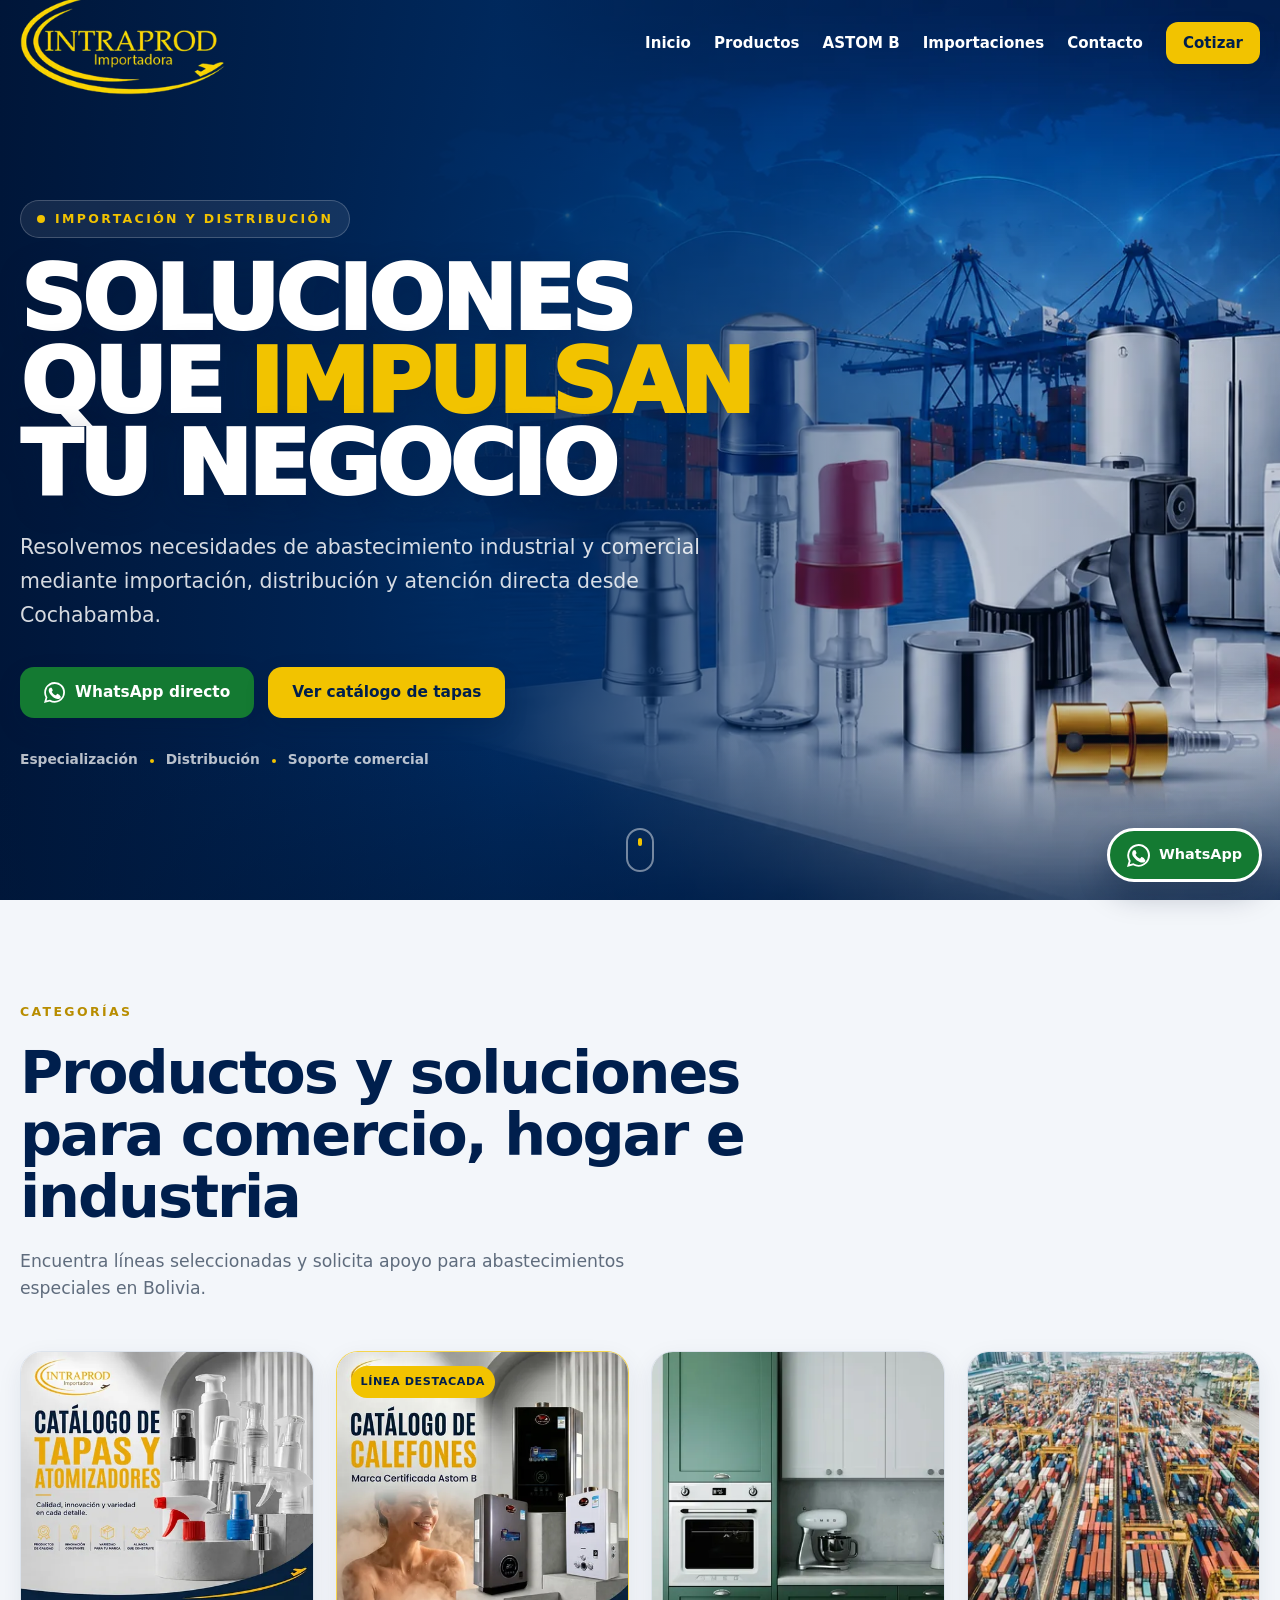
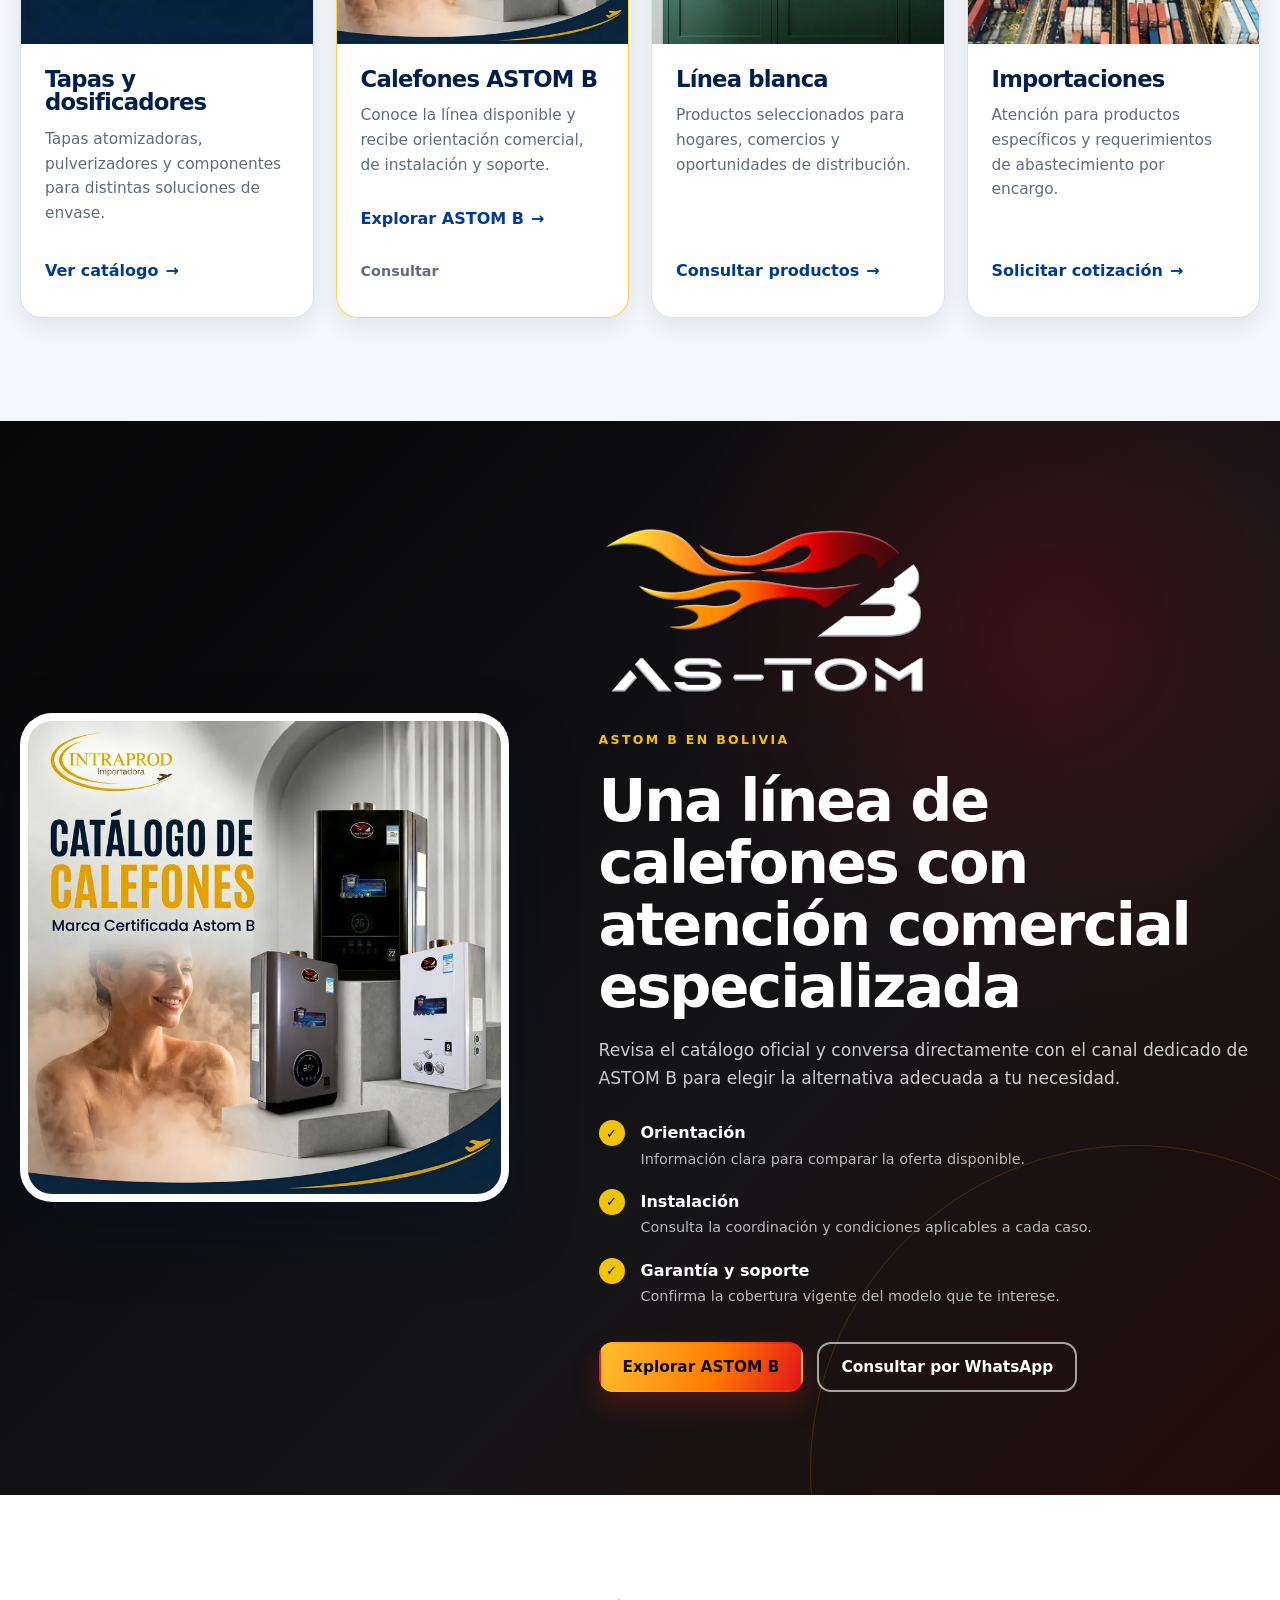
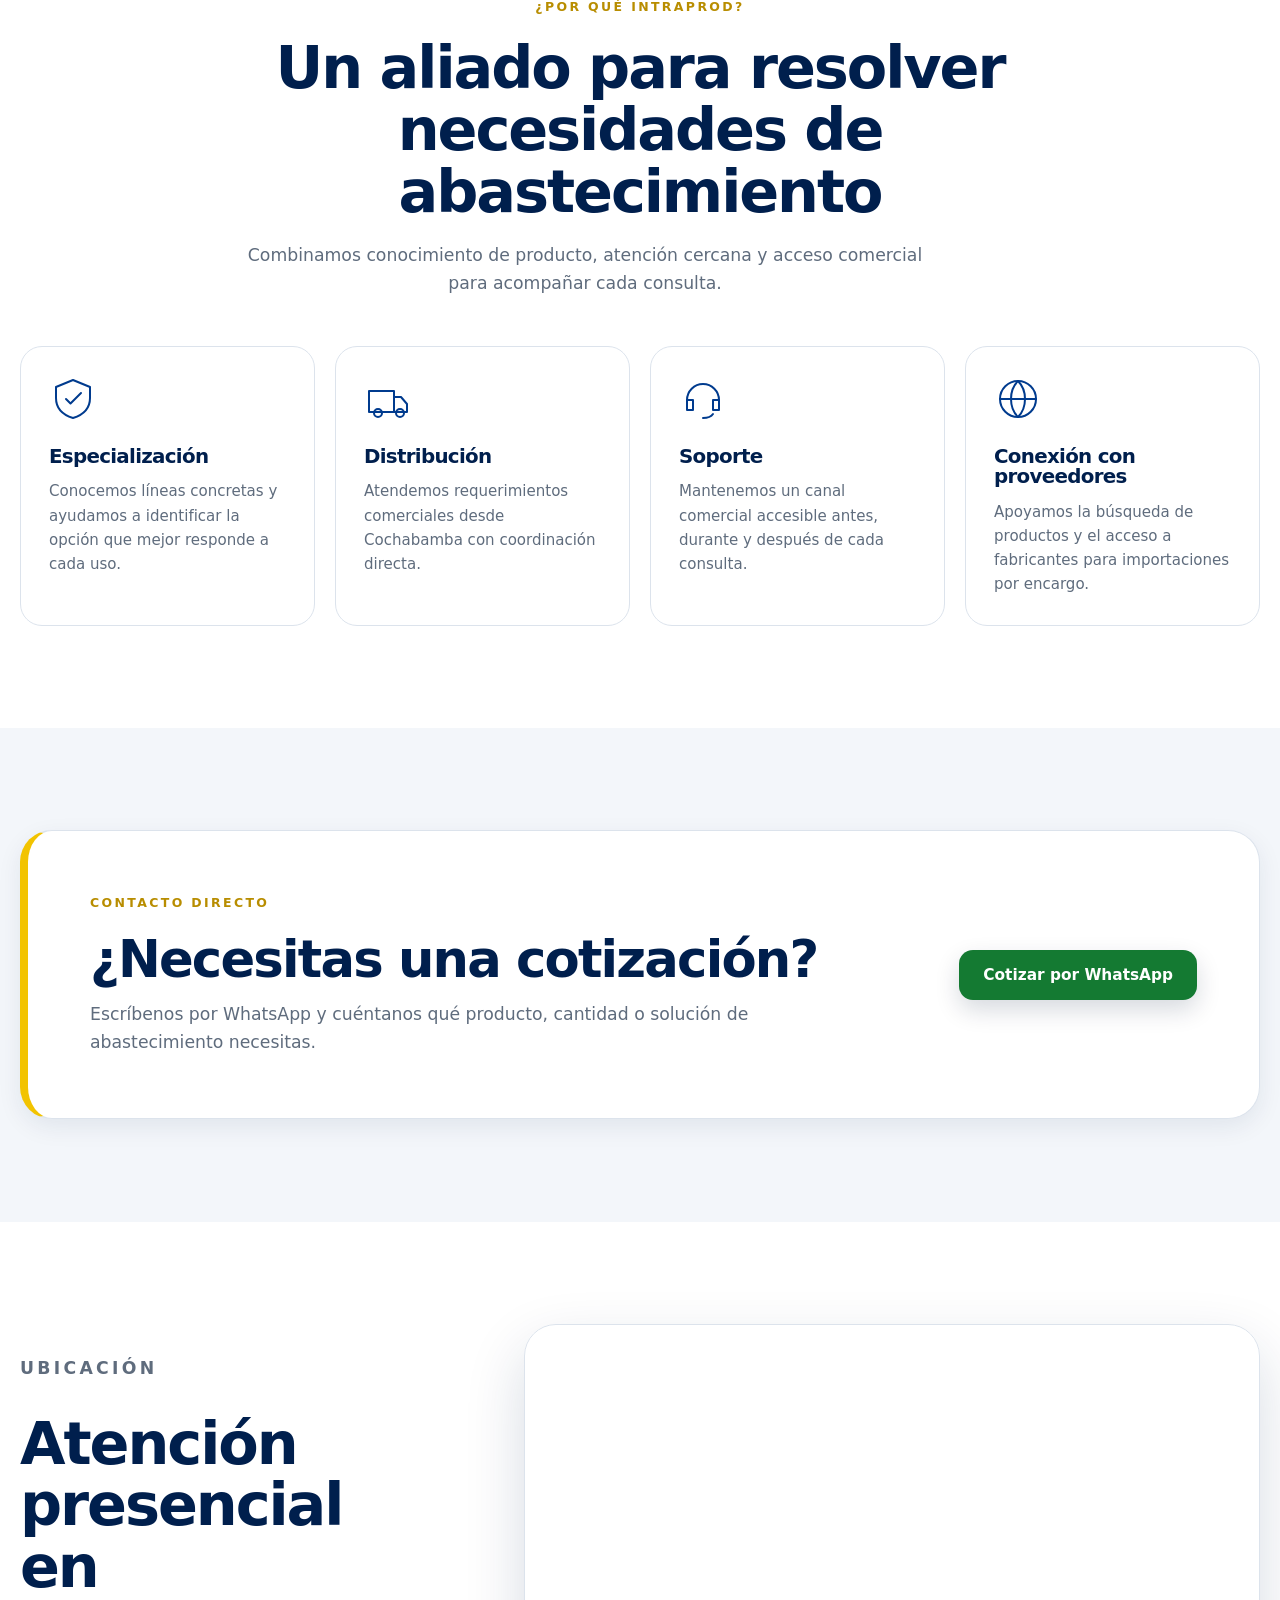
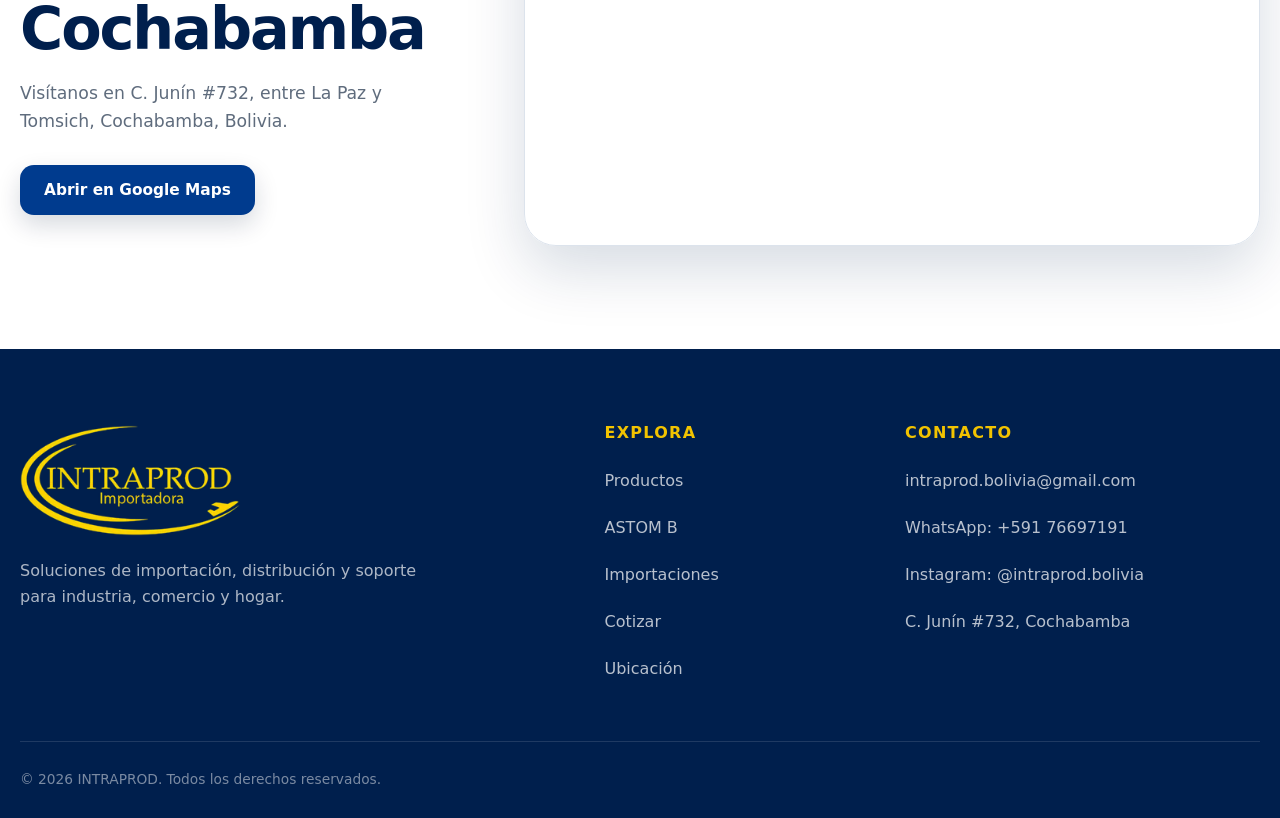
<file: index.html>
<!doctype html>
<html lang="es">
<head>
  <meta charset="utf-8">
  <meta name="viewport" content="width=device-width, initial-scale=1">
  <meta name="theme-color" content="#003B8E">
  <meta name="robots" content="index, follow">
  <meta name="google-site-verification" content="Fbp8xe-QQuKyJ2CZmU2OQvtZWNA1x57rKoMaBIcB5yQ">
  <title>INTRAPROD | Importación y distribución en Cochabamba, Bolivia</title>
  <meta name="description" content="INTRAPROD ofrece importación, distribución y soporte comercial en Cochabamba: tapas, dosificadores, pulverizadores, calefones ASTOM B y línea blanca.">
  <link rel="canonical" href="https://intraprod-web.vercel.app/">

  <meta property="og:locale" content="es_BO">
  <meta property="og:type" content="website">
  <meta property="og:site_name" content="INTRAPROD">
  <meta property="og:title" content="INTRAPROD | Soluciones de abastecimiento en Bolivia">
  <meta property="og:description" content="Importación, distribución y soporte para empresas, comercios y hogares desde Cochabamba, Bolivia.">
  <meta property="og:url" content="https://intraprod-web.vercel.app/">
  <meta property="og:image" content="https://intraprod-web.vercel.app/assets/images/social-preview.jpg">
  <meta property="og:image:width" content="1200">
  <meta property="og:image:height" content="630">
  <meta property="og:image:alt" content="INTRAPROD, soluciones de importación y distribución en Bolivia">
  <meta name="twitter:card" content="summary_large_image">
  <meta name="twitter:title" content="INTRAPROD | Soluciones de abastecimiento en Bolivia">
  <meta name="twitter:description" content="Importación, distribución y soporte para empresas, comercios y hogares.">
  <meta name="twitter:image" content="https://intraprod-web.vercel.app/assets/images/social-preview.jpg">

  <link rel="icon" href="./favicon.ico" sizes="any">
  <link rel="icon" type="image/png" sizes="32x32" href="./assets/icons/favicon-32.png">
  <link rel="icon" type="image/png" sizes="192x192" href="./assets/icons/icon-192.png">
  <link rel="apple-touch-icon" sizes="180x180" href="./assets/icons/apple-touch-icon.png">
  <link rel="preload" as="image" href="./assets/images/hero-intraprod.webp" type="image/webp" fetchpriority="high">
  <link rel="stylesheet" href="./css/style.css?v=20260917-2">
  <script>document.documentElement.classList.add('js');</script>
  <script src="./js/app.js" defer></script>

  <script type="application/ld+json">
  {
    "@context": "https://schema.org",
    "@type": ["Organization", "LocalBusiness"],
    "@id": "https://intraprod-web.vercel.app/#organization",
    "name": "INTRAPROD",
    "url": "https://intraprod-web.vercel.app/",
    "logo": "https://intraprod-web.vercel.app/assets/logos/intraprod-logo-cropped.png",
    "image": "https://intraprod-web.vercel.app/assets/images/social-preview.jpg",
    "description": "Empresa de importación, distribución y soporte comercial para industria, comercio y hogar en Cochabamba, Bolivia.",
    "telephone": "+59176697191",
    "email": "intraprod.bolivia@gmail.com",
    "address": {
      "@type": "PostalAddress",
      "streetAddress": "C. Junín #732, entre La Paz y Tomsich",
      "addressLocality": "Cochabamba",
      "addressCountry": "BO"
    },
    "sameAs": ["https://www.instagram.com/intraprod.bolivia"]
  }
  </script>
</head>
<body class="page-home">
  <a class="skip-link" href="#contenido">Saltar al contenido principal</a>
  <svg width="0" height="0" aria-hidden="true" focusable="false">
    <defs>
      <filter id="astom-remove-black" x="0" y="0" width="1" height="1" filterUnits="objectBoundingBox" color-interpolation-filters="sRGB">
        <feColorMatrix type="matrix" values="1 0 0 0 0  0 1 0 0 0  0 0 1 0 0  1 1 1 0 0"></feColorMatrix>
      </filter>
    </defs>
  </svg>

  <header class="site-header site-header--overlay" data-header>
    <div class="container nav-shell">
      <a class="brand" href="#inicio" aria-label="INTRAPROD, volver al inicio">
        <picture>
            <source srcset="./assets/logos/intraprod-logo-280.webp 280w, ./assets/logos/intraprod-logo-cropped.webp 419w" sizes="(max-width: 920px) 142px, 158px" type="image/webp">
          <img src="./assets/logos/intraprod-logo-cropped.png" width="419" height="212" alt="INTRAPROD Importadora">
        </picture>
      </a>

      <button class="nav-toggle" type="button" aria-label="Abrir menú" aria-controls="primary-navigation" aria-expanded="false" data-menu-toggle>
        <span aria-hidden="true"></span><span aria-hidden="true"></span><span aria-hidden="true"></span>
      </button>

      <nav class="primary-nav" id="primary-navigation" aria-label="Navegación principal" aria-hidden="true" data-menu>
        <a href="#inicio">Inicio</a>
        <a href="#productos">Productos</a>
        <a href="./calefones/">ASTOM B</a>
        <a href="#importaciones">Importaciones</a>
        <a href="#contacto">Contacto</a>
        <a class="nav-cta" href="#cotizacion">Cotizar</a>
      </nav>
    </div>
    <button class="nav-backdrop" type="button" tabindex="-1" aria-label="Cerrar menú" data-menu-close></button>
  </header>

  <main id="contenido">
    <section class="hero" id="inicio" aria-labelledby="hero-title">
      <div class="container hero-layout">
        <div class="hero-copy">
          <p class="eyebrow eyebrow--light"><span aria-hidden="true"></span> Importación y distribución</p>
          <h1 id="hero-title">Soluciones<br>que <strong>impulsan</strong><br>tu negocio</h1>
          <p class="hero-lead">Resolvemos necesidades de abastecimiento industrial y comercial mediante importación, distribución y atención directa desde Cochabamba.</p>
          <div class="button-row">
            <a class="button button--whatsapp" href="https://wa.me/59176697191?text=Hola%2C%20quisiera%20informaci%C3%B3n%20sobre%20los%20productos%20de%20INTRAPROD." target="_blank" rel="noopener noreferrer" data-track-event="Contact" data-track-source="hero_whatsapp">
              <svg aria-hidden="true" viewBox="0 0 24 24"><path d="M20.5 3.5A11.8 11.8 0 0 0 12.1 0 11.9 11.9 0 0 0 1.8 17.8L0 24l6.4-1.7A12 12 0 0 0 24 11.9c0-3.2-1.2-6.2-3.5-8.4ZM12.1 21.8a9.8 9.8 0 0 1-5-1.4l-.4-.2-3.8 1 1-3.7-.2-.4A9.8 9.8 0 1 1 12 21.8Zm5.4-7.3c-.3-.1-1.8-.9-2-.9-.3-.1-.5-.1-.7.2l-1 1.2c-.2.2-.4.2-.7.1a8 8 0 0 1-2.4-1.5A9 9 0 0 1 9 11.5c-.2-.3 0-.5.1-.6l.5-.6.3-.6c.1-.2 0-.4 0-.6L9 7c-.2-.6-.6-.5-.8-.5h-.7c-.2 0-.6.1-.9.4-.3.4-1.2 1.2-1.2 2.9s1.2 3.3 1.4 3.5c.2.2 2.4 3.7 5.9 5.2.8.4 1.5.6 2 .7.8.3 1.6.2 2.2.1.7-.1 1.8-.7 2-1.4.3-.7.3-1.3.2-1.4-.1-.2-.3-.3-.6-.4Z"></path></svg>
              WhatsApp directo
            </a>
            <a class="button button--accent" href="https://drive.google.com/file/d/11CBkW0d0yeSzdD-V9cukir0ivmSnkGxj/view?usp=sharing" target="_blank" rel="noopener noreferrer" data-track-event="CatalogView" data-track-source="hero_catalog_tapas" data-product-category="tapas_dosificadores">Ver catálogo de tapas</a>
          </div>
          <ul class="hero-points" aria-label="Servicios principales"><li>Especialización</li><li>Distribución</li><li>Soporte comercial</li></ul>
        </div>
      </div>
      <a class="scroll-cue" href="#productos" aria-label="Ir a productos"><span aria-hidden="true"></span></a>
    </section>

    <section class="section section--soft" id="productos" aria-labelledby="products-title">
      <div class="container">
        <div class="section-heading" data-reveal>
          <p class="eyebrow">Categorías</p>
          <h2 id="products-title">Productos y soluciones para comercio, hogar e industria</h2>
          <p>Encuentra líneas seleccionadas y solicita apoyo para abastecimientos especiales en Bolivia.</p>
        </div>

        <div class="product-grid">
          <article class="product-card" data-reveal>
            <div class="product-card__media"><picture><source srcset="./assets/images/tapas-atomizadoras-480.webp 480w, ./assets/images/tapas-atomizadoras.webp 800w" sizes="(max-width: 680px) calc(100vw - 34px), (max-width: 1080px) calc(50vw - 31px), 294px" type="image/webp"><img src="./assets/images/tapas-atomizadoras.jpg" width="800" height="800" loading="lazy" alt="Tapas atomizadoras, pulverizadores y dosificadores distribuidos por INTRAPROD"></picture></div>
            <div class="product-card__body"><h3>Tapas y dosificadores</h3><p>Tapas atomizadoras, pulverizadores y componentes para distintas soluciones de envase.</p><a class="text-link" href="https://drive.google.com/file/d/11CBkW0d0yeSzdD-V9cukir0ivmSnkGxj/view?usp=sharing" target="_blank" rel="noopener noreferrer" data-track-event="CatalogView" data-track-source="product_card_tapas" data-product-category="tapas_dosificadores">Ver catálogo <span aria-hidden="true">→</span></a></div>
          </article>

          <article class="product-card product-card--featured" data-reveal>
            <div class="product-card__media"><picture><source srcset="./assets/images/calefones-astom-b-480.webp 480w, ./assets/images/calefones-astom-b.webp 800w" sizes="(max-width: 680px) calc(100vw - 34px), (max-width: 1080px) calc(50vw - 31px), 294px" type="image/webp"><img src="./assets/images/calefones-astom-b.jpg" width="800" height="800" loading="lazy" alt="Catálogo oficial de calefones ASTOM B"></picture><span class="card-badge">Línea destacada</span></div>
            <div class="product-card__body"><h3>Calefones ASTOM B</h3><p>Conoce la línea disponible y recibe orientación comercial, de instalación y soporte.</p><div class="card-actions"><a class="text-link" href="./calefones/" data-track-event="ViewContent" data-track-source="product_card_astom" data-product-category="astom_b">Explorar ASTOM B <span aria-hidden="true">→</span></a><a class="text-link text-link--muted" href="https://wa.me/59169900093?text=Hola%2C%20quisiera%20informaci%C3%B3n%20sobre%20los%20calefones%20ASTOM%20B." target="_blank" rel="noopener noreferrer" data-track-event="Contact" data-track-source="product_card_astom" data-product-category="astom_b">Consultar</a></div></div>
          </article>

          <article class="product-card" data-reveal>
            <div class="product-card__media product-card__media--cover"><picture><source srcset="./assets/images/linea-blanca-480.webp 480w, ./assets/images/linea-blanca.webp 1200w" sizes="(max-width: 680px) calc(100vw - 34px), (max-width: 1080px) calc(50vw - 31px), 294px" type="image/webp"><img src="./assets/images/linea-blanca.jpg" width="1200" height="1048" loading="lazy" alt="Electrodomésticos y productos de línea blanca"></picture></div>
            <div class="product-card__body"><h3>Línea blanca</h3><p>Productos seleccionados para hogares, comercios y oportunidades de distribución.</p><a class="text-link" href="https://wa.me/59176697191?text=Hola%2C%20quisiera%20consultar%20por%20productos%20de%20l%C3%ADnea%20blanca." target="_blank" rel="noopener noreferrer" data-track-event="Contact" data-track-source="product_card_linea_blanca" data-product-category="linea_blanca">Consultar productos <span aria-hidden="true">→</span></a></div>
          </article>

          <article class="product-card" id="importaciones" data-reveal>
            <div class="product-card__media product-card__media--cover"><picture><source srcset="./assets/images/importaciones-480.webp 480w, ./assets/images/importaciones.webp 1200w" sizes="(max-width: 680px) calc(100vw - 34px), (max-width: 1080px) calc(50vw - 31px), 294px" type="image/webp"><img src="./assets/images/importaciones.jpg" width="1200" height="800" loading="lazy" alt="Contenedores de carga para importaciones y distribución comercial"></picture></div>
            <div class="product-card__body"><h3>Importaciones</h3><p>Atención para productos específicos y requerimientos de abastecimiento por encargo.</p><a class="text-link" href="https://wa.me/59176697191?text=Hola%2C%20quisiera%20consultar%20una%20importaci%C3%B3n." target="_blank" rel="noopener noreferrer" data-track-event="Contact" data-track-source="importaciones_cta" data-product-category="importaciones">Solicitar cotización <span aria-hidden="true">→</span></a></div>
          </article>
        </div>
      </div>
    </section>

    <section class="section astom-feature" id="calefones" aria-labelledby="astom-title">
      <div class="container astom-feature__grid">
          <div class="astom-feature__media" data-reveal><picture><source srcset="./assets/images/calefones-astom-b-480.webp 480w, ./assets/images/calefones-astom-b.webp 800w" sizes="(max-width: 920px) calc(100vw - 40px), 520px" type="image/webp"><img src="./assets/images/calefones-astom-b.jpg" width="800" height="800" loading="lazy" alt="Calefones ASTOM B disponibles mediante INTRAPROD"></picture></div>
        <div class="astom-feature__copy" data-reveal>
          <img class="astom-feature__logo" src="./assets/logos/astom-b-logo-official.webp" width="1400" height="744" loading="lazy" alt="ASTOM B">
          <p class="eyebrow eyebrow--light">ASTOM B en Bolivia</p>
          <h2 id="astom-title">Una línea de calefones con atención comercial especializada</h2>
          <p>Revisa el catálogo oficial y conversa directamente con el canal dedicado de ASTOM B para elegir la alternativa adecuada a tu necesidad.</p>
          <ul class="check-list">
            <li><span aria-hidden="true">✓</span><div><strong>Orientación</strong><small>Información clara para comparar la oferta disponible.</small></div></li>
            <li><span aria-hidden="true">✓</span><div><strong>Instalación</strong><small>Consulta la coordinación y condiciones aplicables a cada caso.</small></div></li>
            <li><span aria-hidden="true">✓</span><div><strong>Garantía y soporte</strong><small>Confirma la cobertura vigente del modelo que te interese.</small></div></li>
          </ul>
          <div class="button-row"><a class="button button--astom" href="./calefones/" data-track-event="ViewContent" data-track-source="home_astom_feature" data-product-category="astom_b">Explorar ASTOM B</a><a class="button button--outline-light" href="https://wa.me/59169900093?text=Hola%2C%20quisiera%20informaci%C3%B3n%20sobre%20los%20calefones%20ASTOM%20B." target="_blank" rel="noopener noreferrer" data-track-event="Contact" data-track-source="home_astom_whatsapp" data-product-category="astom_b">Consultar por WhatsApp</a></div>
        </div>
      </div>
    </section>

    <section class="section" id="confianza" aria-labelledby="trust-title">
      <div class="container">
        <div class="section-heading section-heading--center" data-reveal><p class="eyebrow">¿Por qué INTRAPROD?</p><h2 id="trust-title">Un aliado para resolver necesidades de abastecimiento</h2><p>Combinamos conocimiento de producto, atención cercana y acceso comercial para acompañar cada consulta.</p></div>
        <div class="trust-grid">
          <article class="trust-card" data-reveal><svg aria-hidden="true" viewBox="0 0 48 48"><path d="M24 5 7 12v11c0 10.5 7.2 17 17 20 9.8-3 17-9.5 17-20V12L24 5Z"></path><path d="m17 24 4.5 4.5L32 18"></path></svg><h3>Especialización</h3><p>Conocemos líneas concretas y ayudamos a identificar la opción que mejor responde a cada uso.</p></article>
          <article class="trust-card" data-reveal><svg aria-hidden="true" viewBox="0 0 48 48"><path d="M5 16h25v21H5z"></path><path d="M30 22h7l6 7v8H30z"></path><circle cx="14" cy="38" r="4"></circle><circle cx="36" cy="38" r="4"></circle></svg><h3>Distribución</h3><p>Atendemos requerimientos comerciales desde Cochabamba con coordinación directa.</p></article>
          <article class="trust-card" data-reveal><svg aria-hidden="true" viewBox="0 0 48 48"><path d="M8 25a16 16 0 0 1 32 0"></path><path d="M8 25v10h6V25H8Zm26 0v10h6V25h-6Z"></path><path d="M34 39c-2 3-5 4-10 4"></path></svg><h3>Soporte</h3><p>Mantenemos un canal comercial accesible antes, durante y después de cada consulta.</p></article>
          <article class="trust-card" data-reveal><svg aria-hidden="true" viewBox="0 0 48 48"><circle cx="24" cy="24" r="18"></circle><path d="M6 24h36M24 6c5 5 7 11 7 18s-2 13-7 18c-5-5-7-11-7-18s2-13 7-18Z"></path></svg><h3>Conexión con proveedores</h3><p>Apoyamos la búsqueda de productos y el acceso a fabricantes para importaciones por encargo.</p></article>
        </div>
      </div>
    </section>

    <section class="section quote-section" id="cotizacion" aria-labelledby="quote-title">
      <span class="anchor-alias" id="formulario" aria-hidden="true"></span>
      <div class="container quote-panel" data-reveal><div><p class="eyebrow">Contacto directo</p><h2 id="quote-title">¿Necesitas una cotización?</h2><p>Escríbenos por WhatsApp y cuéntanos qué producto, cantidad o solución de abastecimiento necesitas.</p></div><a class="button button--whatsapp" href="https://wa.me/59176697191?text=Hola%2C%20quisiera%20solicitar%20una%20cotizaci%C3%B3n%20con%20INTRAPROD." target="_blank" rel="noopener noreferrer" data-track-event="Contact" data-track-source="quote_whatsapp">Cotizar por WhatsApp</a></div>
    </section>

    <section class="section location-section" id="ubicacion" aria-labelledby="location-title">
      <div class="container location-grid">
        <div class="location-copy" data-reveal><p class="eyebrow">Ubicación</p><h2 id="location-title">Atención presencial en Cochabamba</h2><p>Visítanos en C. Junín #732, entre La Paz y Tomsich, Cochabamba, Bolivia.</p><a class="button button--primary" href="https://google.com/maps/place/Importadora+INTRAPROD/data=!4m2!3m1!1s0x0:0x6836c2269728862a?sa=X&amp;ved=1t:2428&amp;ictx=111" target="_blank" rel="noopener noreferrer" data-track-event="FindLocation" data-track-source="location_section">Abrir en Google Maps</a></div>
        <div class="map-frame" data-reveal><iframe src="https://maps.google.com/maps?q=Importadora%20INTRAPROD&amp;t=&amp;z=15&amp;ie=UTF8&amp;iwloc=&amp;output=embed" title="Ubicación de INTRAPROD en Cochabamba" width="800" height="520" loading="lazy" referrerpolicy="no-referrer-when-downgrade" allowfullscreen></iframe></div>
      </div>
    </section>
  </main>

  <footer class="site-footer" id="contacto">
    <div class="container footer-grid">
        <div class="footer-brand"><picture><source srcset="./assets/logos/intraprod-logo-280.webp 280w, ./assets/logos/intraprod-logo-cropped.webp 419w" sizes="220px" type="image/webp"><img src="./assets/logos/intraprod-logo-cropped.png" width="419" height="212" loading="lazy" alt="INTRAPROD Importadora"></picture><p>Soluciones de importación, distribución y soporte para industria, comercio y hogar.</p></div>
      <div><h2>Explora</h2><nav class="footer-links" aria-label="Navegación del pie de página"><a href="#productos">Productos</a><a href="./calefones/">ASTOM B</a><a href="#importaciones">Importaciones</a><a href="#cotizacion">Cotizar</a><a href="#ubicacion">Ubicación</a></nav></div>
      <div><h2>Contacto</h2><address class="footer-links"><a href="mailto:intraprod.bolivia@gmail.com">intraprod.bolivia@gmail.com</a><a href="https://wa.me/59176697191?text=Hola%2C%20quisiera%20informaci%C3%B3n%20sobre%20los%20productos%20de%20INTRAPROD." target="_blank" rel="noopener noreferrer" data-track-event="Contact" data-track-source="footer_whatsapp">WhatsApp: +591 76697191</a><a href="https://www.instagram.com/intraprod.bolivia" target="_blank" rel="noopener noreferrer">Instagram: @intraprod.bolivia</a><a href="https://google.com/maps/place/Importadora+INTRAPROD/data=!4m2!3m1!1s0x0:0x6836c2269728862a?sa=X&amp;ved=1t:2428&amp;ictx=111" target="_blank" rel="noopener noreferrer" data-track-event="FindLocation" data-track-source="footer_location">C. Junín #732, Cochabamba</a></address></div>
    </div>
    <div class="container footer-bottom"><p>© 2026 INTRAPROD. Todos los derechos reservados.</p></div>
  </footer>

  <a class="floating-whatsapp" href="https://wa.me/59176697191?text=Hola%2C%20quisiera%20informaci%C3%B3n%20sobre%20los%20productos%20de%20INTRAPROD." target="_blank" rel="noopener noreferrer" aria-label="Consultar a INTRAPROD por WhatsApp" data-track-event="Contact" data-track-source="floating_whatsapp"><svg aria-hidden="true" viewBox="0 0 24 24"><path d="M20.5 3.5A11.8 11.8 0 0 0 12.1 0 11.9 11.9 0 0 0 1.8 17.8L0 24l6.4-1.7A12 12 0 0 0 24 11.9c0-3.2-1.2-6.2-3.5-8.4ZM12.1 21.8a9.8 9.8 0 0 1-5-1.4l-.4-.2-3.8 1 1-3.7-.2-.4A9.8 9.8 0 1 1 12 21.8Zm5.4-7.3c-.3-.1-1.8-.9-2-.9-.3-.1-.5-.1-.7.2l-1 1.2c-.2.2-.4.2-.7.1a8 8 0 0 1-2.4-1.5A9 9 0 0 1 9 11.5c-.2-.3 0-.5.1-.6l.5-.6.3-.6c.1-.2 0-.4 0-.6L9 7c-.2-.6-.6-.5-.8-.5h-.7c-.2 0-.6.1-.9.4-.3.4-1.2 1.2-1.2 2.9s1.2 3.3 1.4 3.5c.2.2 2.4 3.7 5.9 5.2.8.4 1.5.6 2 .7.8.3 1.6.2 2.2.1.7-.1 1.8-.7 2-1.4.3-.7.3-1.3.2-1.4-.1-.2-.3-.3-.6-.4Z"></path></svg><span>WhatsApp</span></a>
</body>
</html>
</file>
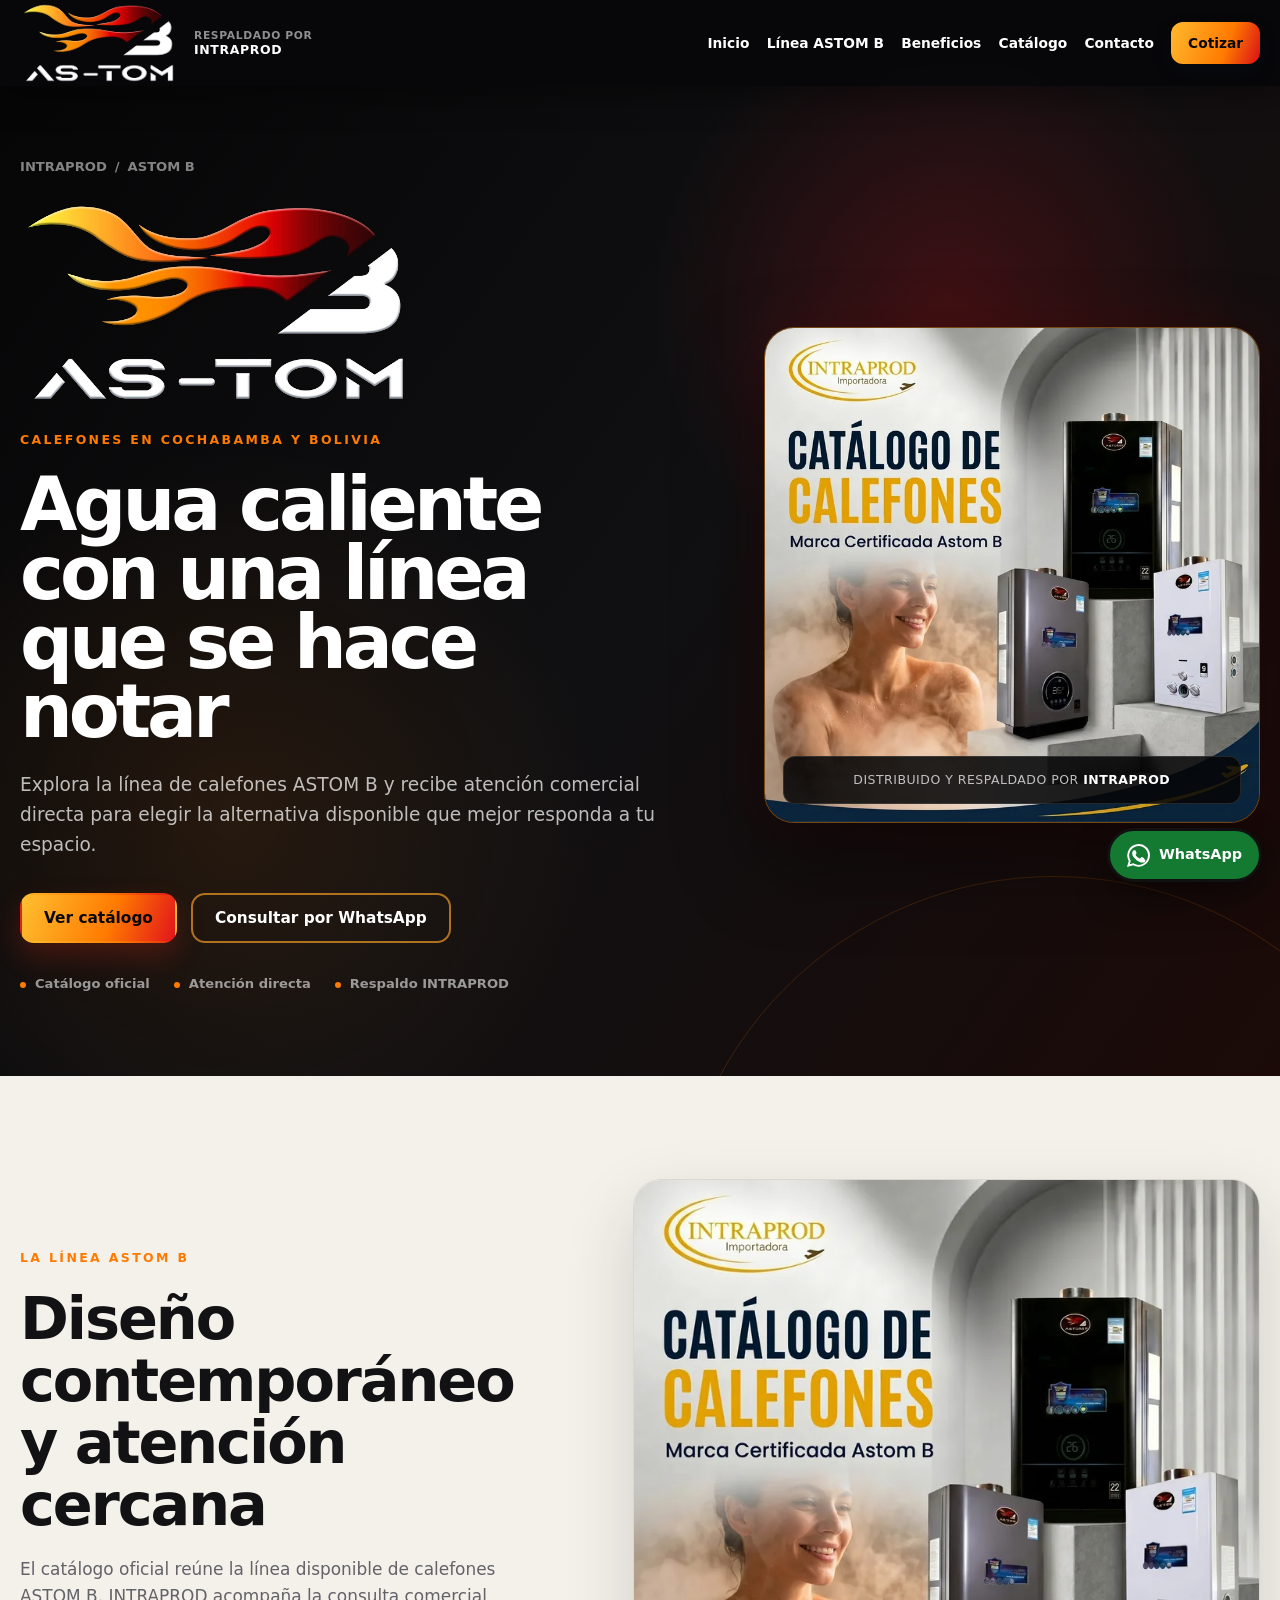
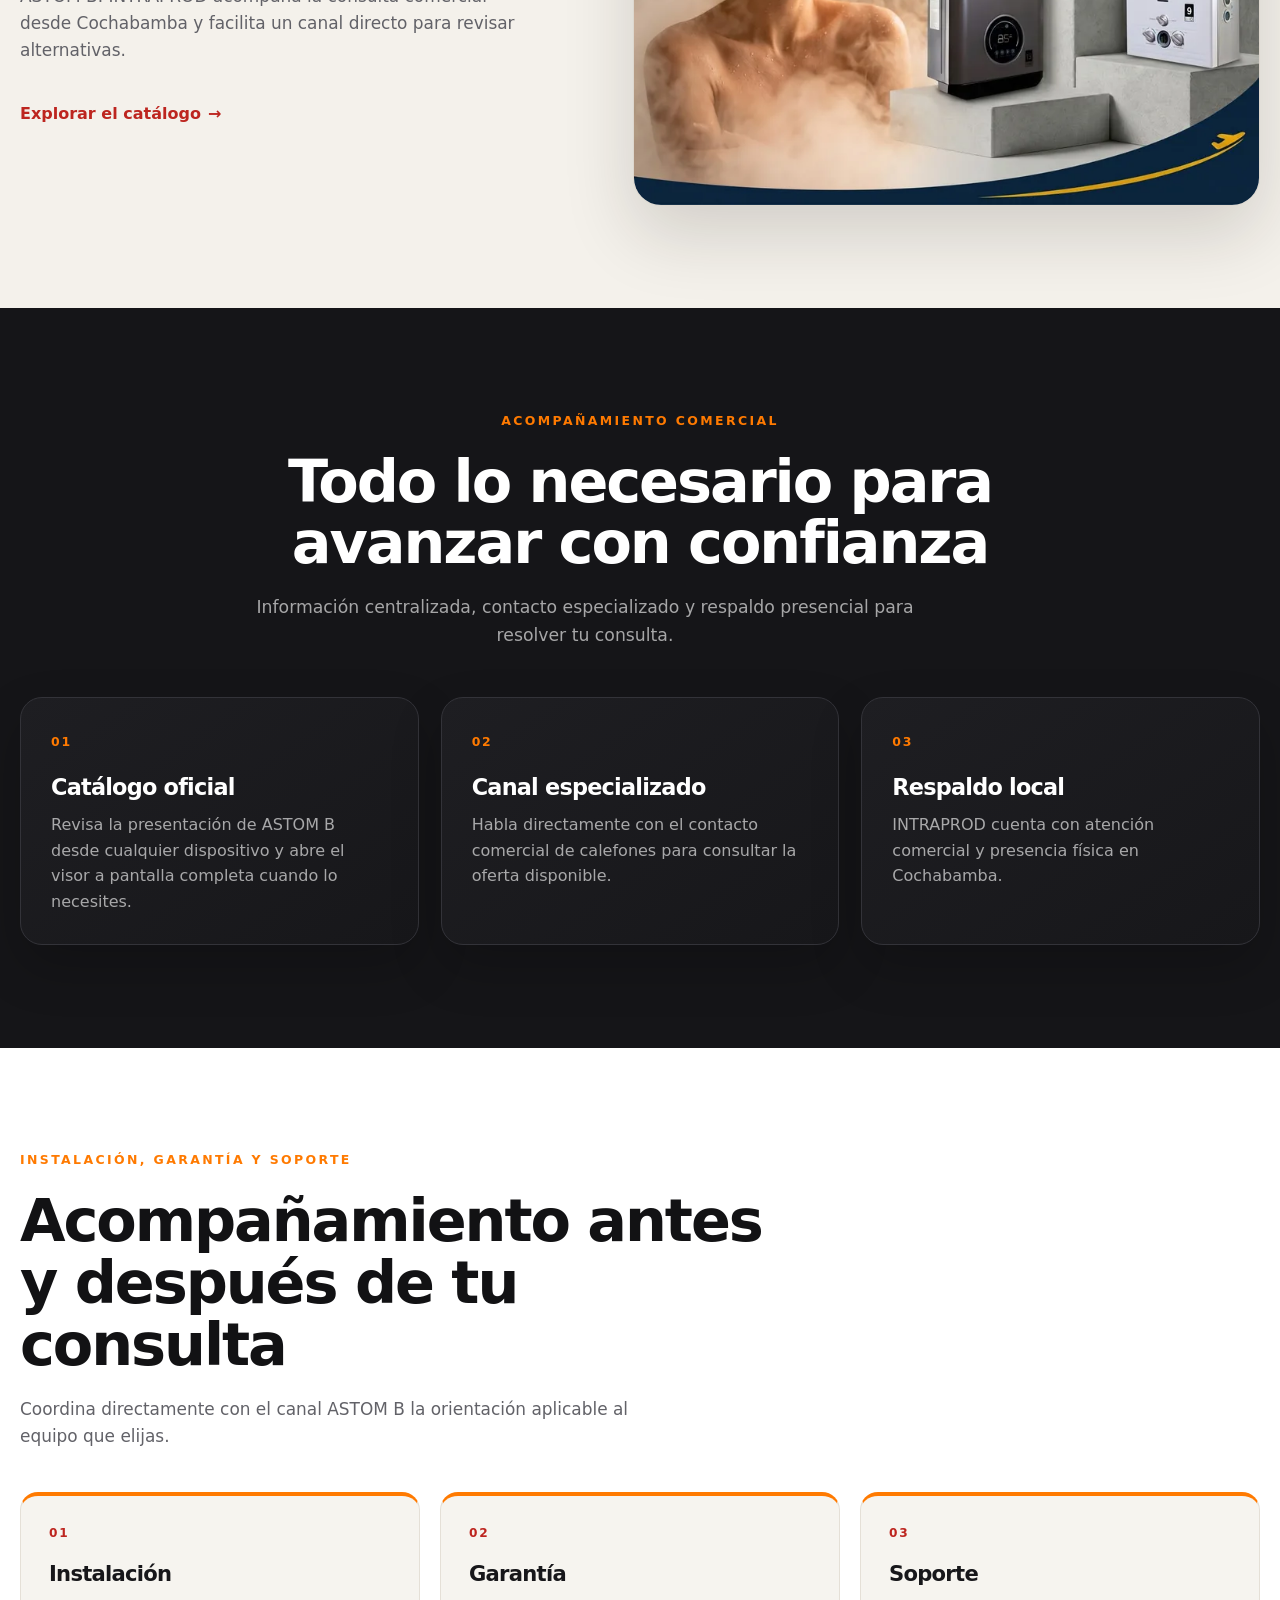
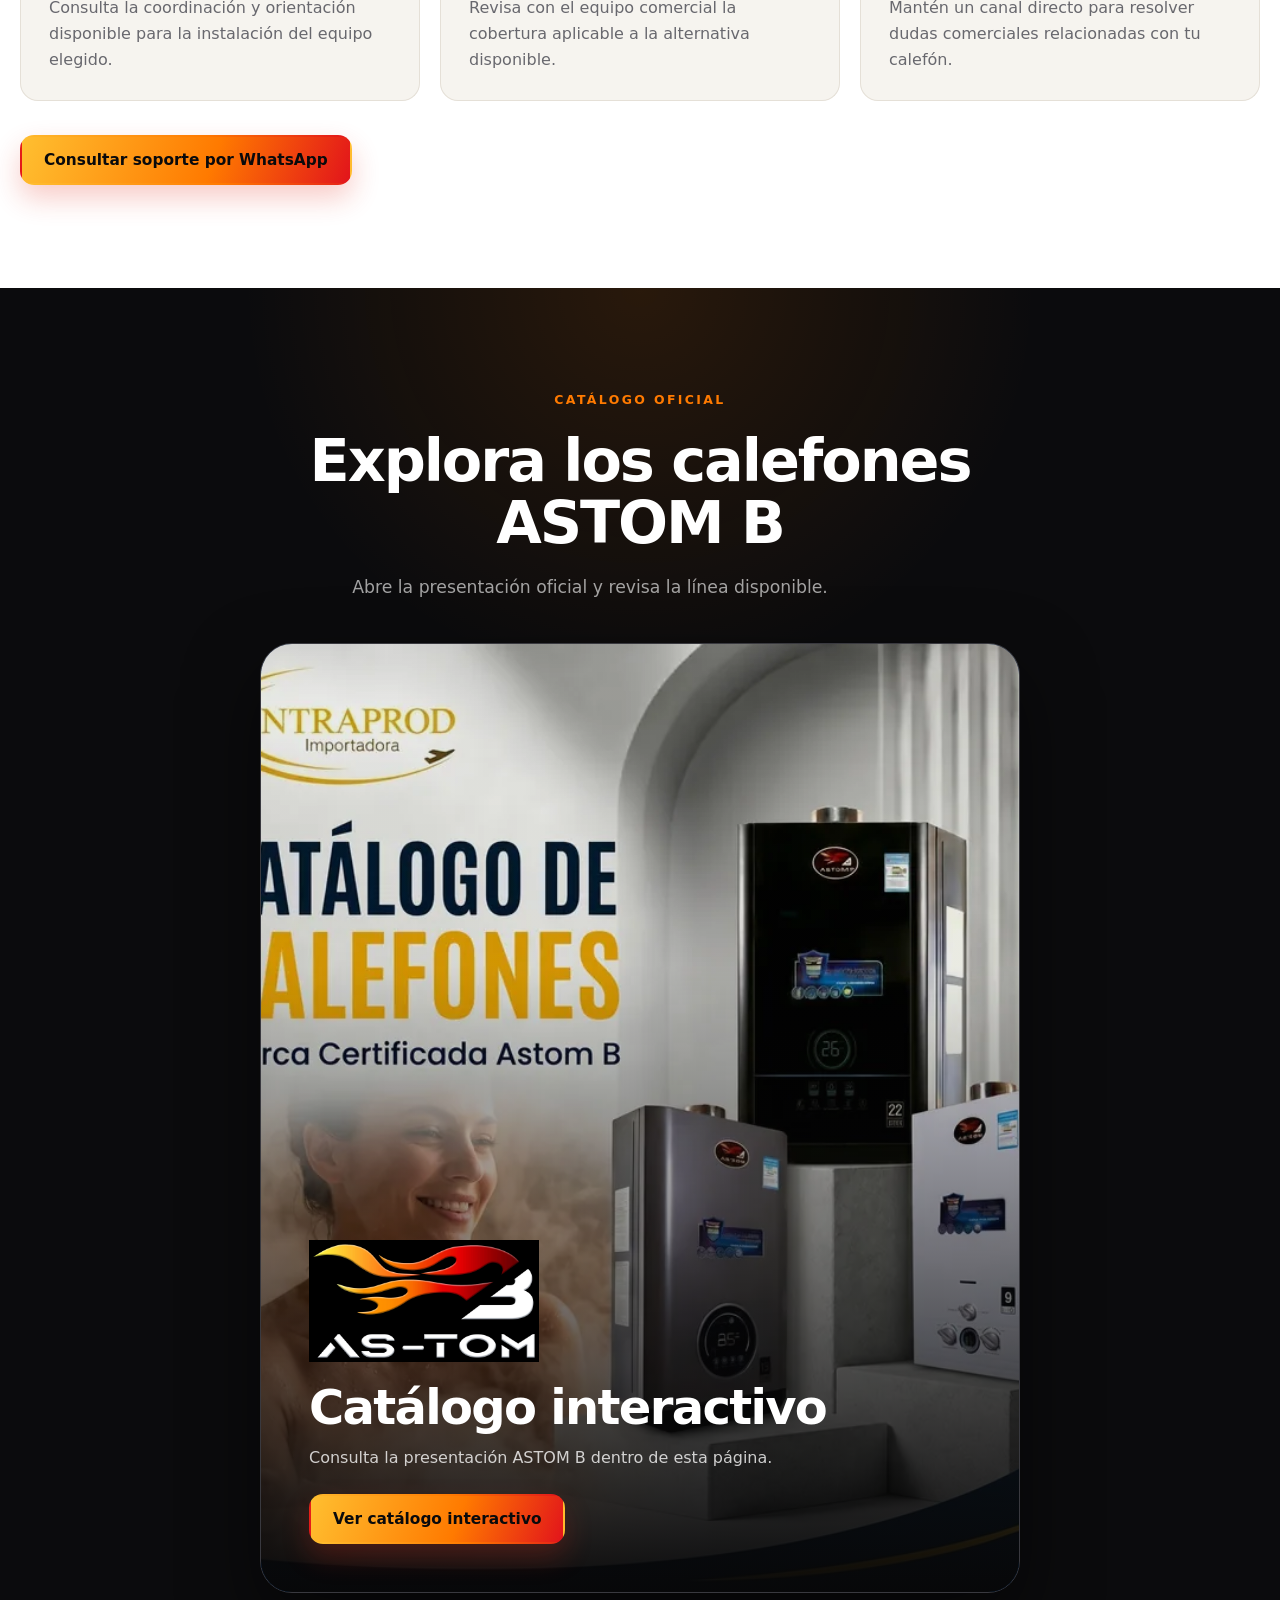
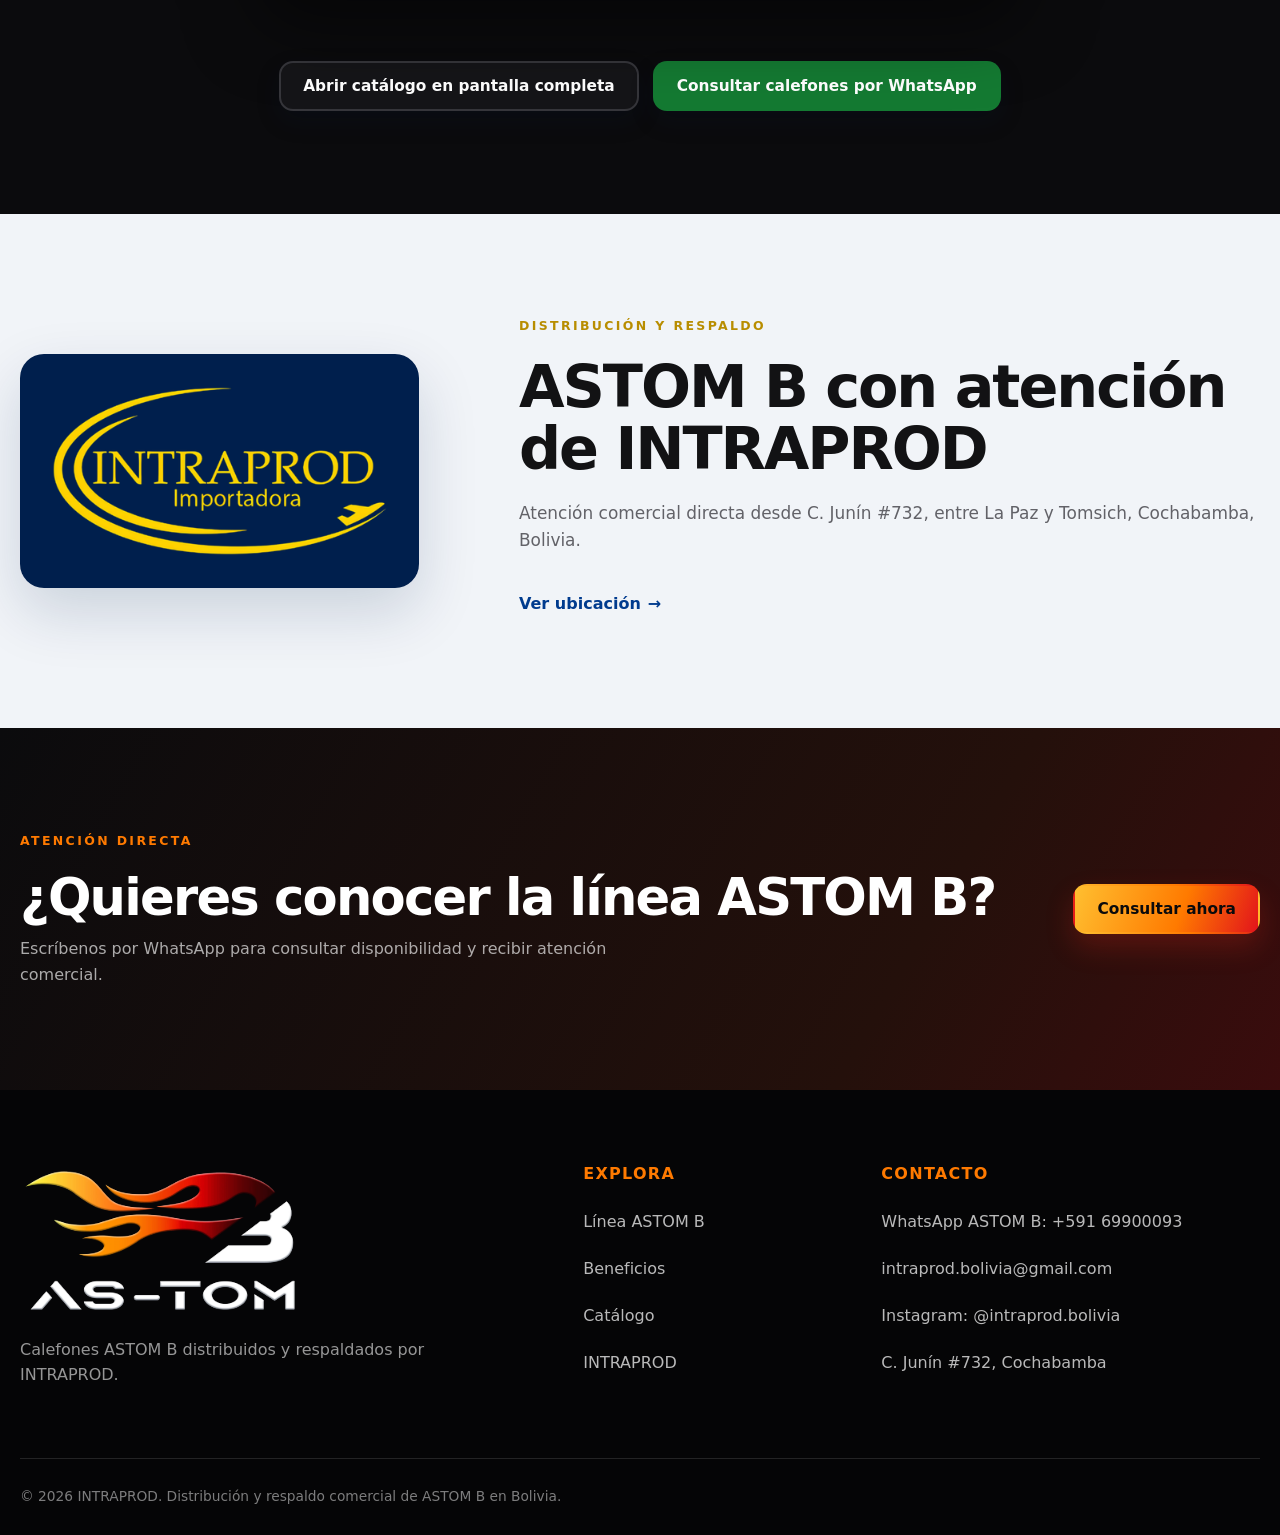
<file: calefones/index.html>
<!doctype html>
<html lang="es">
<head>
  <meta charset="utf-8">
  <meta name="viewport" content="width=device-width, initial-scale=1">
  <meta name="theme-color" content="#0b0b0d">
  <meta name="robots" content="index, follow">
  <title>Calefones ASTOM B en Cochabamba | INTRAPROD</title>
  <meta name="description" content="Conoce los calefones ASTOM B en Cochabamba y Bolivia. Revisa el catálogo oficial y consulta disponibilidad, instalación y soporte con INTRAPROD.">
  <link rel="canonical" href="https://intraprod-web.vercel.app/calefones/">

  <meta property="og:locale" content="es_BO">
  <meta property="og:type" content="website">
  <meta property="og:site_name" content="INTRAPROD">
  <meta property="og:title" content="Calefones ASTOM B en Cochabamba | INTRAPROD">
  <meta property="og:description" content="Catálogo oficial y atención comercial para la línea de calefones ASTOM B en Bolivia.">
  <meta property="og:url" content="https://intraprod-web.vercel.app/calefones/">
  <meta property="og:image" content="https://intraprod-web.vercel.app/assets/images/astom-social-preview.jpg">
  <meta property="og:image:width" content="1200">
  <meta property="og:image:height" content="630">
  <meta property="og:image:alt" content="Calefones ASTOM B distribuidos y respaldados por INTRAPROD">
  <meta name="twitter:card" content="summary_large_image">
  <meta name="twitter:title" content="Calefones ASTOM B en Cochabamba | INTRAPROD">
  <meta name="twitter:description" content="Explora el catálogo ASTOM B y consulta directamente con INTRAPROD.">
  <meta name="twitter:image" content="https://intraprod-web.vercel.app/assets/images/astom-social-preview.jpg">

  <link rel="icon" href="../favicon.ico" sizes="any">
  <link rel="icon" type="image/png" sizes="32x32" href="../assets/icons/favicon-32.png">
  <link rel="icon" type="image/png" sizes="192x192" href="../assets/icons/icon-192.png">
  <link rel="apple-touch-icon" sizes="180x180" href="../assets/icons/apple-touch-icon.png">
  <link rel="preload" as="image" href="../assets/logos/astom-b-logo-official.webp" type="image/webp" fetchpriority="high">
  <link rel="preload" as="image" href="../assets/images/calefones-astom-b.webp" type="image/webp" fetchpriority="high">
  <link rel="stylesheet" href="../css/style.css?v=20260917-2">
  <script>document.documentElement.classList.add('js');</script>
  <script src="../js/app.js" defer></script>

  <script type="application/ld+json">
  {
    "@context": "https://schema.org",
    "@graph": [
      {
        "@type": "CollectionPage",
        "@id": "https://intraprod-web.vercel.app/calefones/#webpage",
        "url": "https://intraprod-web.vercel.app/calefones/",
        "name": "Calefones ASTOM B en Cochabamba",
        "description": "Catálogo oficial y atención comercial para la línea de calefones ASTOM B distribuida por INTRAPROD.",
        "inLanguage": "es-BO",
        "about": { "@type": "Product", "name": "Calefones ASTOM B", "brand": { "@type": "Brand", "name": "ASTOM B" } },
        "provider": { "@id": "https://intraprod-web.vercel.app/#organization" },
        "isPartOf": { "@id": "https://intraprod-web.vercel.app/#organization" }
      },
      {
        "@type": "BreadcrumbList",
        "itemListElement": [
          { "@type": "ListItem", "position": 1, "name": "Inicio", "item": "https://intraprod-web.vercel.app/" },
          { "@type": "ListItem", "position": 2, "name": "Calefones ASTOM B", "item": "https://intraprod-web.vercel.app/calefones/" }
        ]
      }
    ]
  }
  </script>
</head>
<body class="page-calefones page-astom" data-page-category="astom_b">
  <a class="skip-link" href="#contenido">Saltar al contenido principal</a>
  <svg width="0" height="0" aria-hidden="true" focusable="false">
    <defs>
      <filter id="astom-remove-black" x="0" y="0" width="1" height="1" filterUnits="objectBoundingBox" color-interpolation-filters="sRGB">
        <feColorMatrix type="matrix" values="1 0 0 0 0  0 1 0 0 0  0 0 1 0 0  1 1 1 0 0"></feColorMatrix>
      </filter>
    </defs>
  </svg>

  <header class="site-header site-header--solid astom-header" data-header>
    <div class="container nav-shell astom-nav-shell">
      <a class="brand brand--astom" href="./" aria-label="ASTOM B, volver al inicio de calefones">
        <img src="../assets/logos/astom-b-logo-official.webp" width="1400" height="744" alt="ASTOM B">
      </a>
      <a class="astom-backed-by" href="../" aria-label="Ir al sitio de INTRAPROD">Respaldado por <strong>INTRAPROD</strong></a>
      <button class="nav-toggle" type="button" aria-label="Abrir menú" aria-controls="primary-navigation" aria-expanded="false" data-menu-toggle><span aria-hidden="true"></span><span aria-hidden="true"></span><span aria-hidden="true"></span></button>
      <nav class="primary-nav astom-nav" id="primary-navigation" aria-label="Navegación principal" aria-hidden="true" data-menu>
        <a href="../">Inicio</a>
        <a href="#linea">Línea ASTOM B</a>
        <a href="#beneficios">Beneficios</a>
        <a href="#catalogo">Catálogo</a>
        <a href="#contacto">Contacto</a>
        <a class="nav-cta nav-cta--astom" href="https://wa.me/59169900093?text=Hola%2C%20quisiera%20informaci%C3%B3n%20sobre%20los%20calefones%20ASTOM%20B." target="_blank" rel="noopener noreferrer" data-track-event="Contact" data-track-source="astom_nav" data-product-category="astom_b">Cotizar</a>
      </nav>
    </div>
    <button class="nav-backdrop" type="button" tabindex="-1" aria-label="Cerrar menú" data-menu-close></button>
  </header>

  <main id="contenido">
    <section class="astom-hero" aria-labelledby="calefones-title">
      <div class="container astom-hero__grid">
        <div class="astom-hero__copy" data-hero-sequence>
          <nav class="breadcrumbs breadcrumbs--astom" aria-label="Migas de pan"><a href="../">INTRAPROD</a><span aria-hidden="true">/</span><span>ASTOM B</span></nav>
          <img class="astom-hero__logo" src="../assets/logos/astom-b-logo-official.webp" width="1400" height="744" alt="ASTOM B">
          <p class="eyebrow eyebrow--astom">Calefones en Cochabamba y Bolivia</p>
          <h1 id="calefones-title">Agua caliente con una línea que se hace notar</h1>
          <p class="astom-hero__lead">Explora la línea de calefones ASTOM B y recibe atención comercial directa para elegir la alternativa disponible que mejor responda a tu espacio.</p>
          <div class="button-row">
            <a class="button button--astom" href="#catalogo" data-track-event="CatalogViewIntent" data-track-source="astom_hero" data-product-category="astom_b">Ver catálogo</a>
            <a class="button button--outline-warm" href="https://wa.me/59169900093?text=Hola%2C%20quisiera%20informaci%C3%B3n%20sobre%20los%20calefones%20ASTOM%20B." target="_blank" rel="noopener noreferrer" data-track-event="Contact" data-track-source="astom_hero" data-product-category="astom_b">Consultar por WhatsApp</a>
          </div>
          <ul class="astom-proof" aria-label="Respaldo comercial"><li>Catálogo oficial</li><li>Atención directa</li><li>Respaldo INTRAPROD</li></ul>
        </div>
        <div class="astom-hero__media" data-reveal="right">
          <picture><source srcset="../assets/images/calefones-astom-b-480.webp 480w, ../assets/images/calefones-astom-b.webp 800w" sizes="(max-width: 920px) calc(100vw - 40px), 520px" type="image/webp"><img src="../assets/images/calefones-astom-b.jpg" width="800" height="800" alt="Línea de calefones ASTOM B distribuida por INTRAPROD" fetchpriority="high"></picture>
          <p class="astom-hero__caption">Distribuido y respaldado por <strong>INTRAPROD</strong></p>
        </div>
      </div>
    </section>

    <section class="section astom-line" id="linea" aria-labelledby="line-title">
      <div class="container astom-line__grid">
        <div data-reveal="left">
          <p class="eyebrow eyebrow--astom">La línea ASTOM B</p>
          <h2 id="line-title">Diseño contemporáneo y atención cercana</h2>
          <p>El catálogo oficial reúne la línea disponible de calefones ASTOM B. INTRAPROD acompaña la consulta comercial desde Cochabamba y facilita un canal directo para revisar alternativas.</p>
          <a class="text-link text-link--warm" href="#catalogo">Explorar el catálogo <span aria-hidden="true">→</span></a>
        </div>
        <div class="astom-line__visual" data-reveal="right">
          <img src="../assets/images/calefones-astom-b.webp" width="800" height="800" loading="lazy" alt="Presentación oficial de calefones ASTOM B">
        </div>
      </div>
    </section>

    <section class="section astom-benefits" id="beneficios" aria-labelledby="benefits-title">
      <div class="container">
        <div class="section-heading section-heading--center section-heading--astom" data-reveal><p class="eyebrow eyebrow--astom">Acompañamiento comercial</p><h2 id="benefits-title">Todo lo necesario para avanzar con confianza</h2><p>Información centralizada, contacto especializado y respaldo presencial para resolver tu consulta.</p></div>
        <div class="benefit-grid" data-stagger>
          <article class="benefit-card benefit-card--astom" data-reveal><span class="benefit-card__number">01</span><h3>Catálogo oficial</h3><p>Revisa la presentación de ASTOM B desde cualquier dispositivo y abre el visor a pantalla completa cuando lo necesites.</p></article>
          <article class="benefit-card benefit-card--astom" data-reveal><span class="benefit-card__number">02</span><h3>Canal especializado</h3><p>Habla directamente con el contacto comercial de calefones para consultar la oferta disponible.</p></article>
          <article class="benefit-card benefit-card--astom" data-reveal><span class="benefit-card__number">03</span><h3>Respaldo local</h3><p>INTRAPROD cuenta con atención comercial y presencia física en Cochabamba.</p></article>
        </div>
      </div>
    </section>

    <section class="section astom-support" aria-labelledby="support-title">
      <div class="container">
        <div class="astom-support__heading" data-reveal><p class="eyebrow eyebrow--astom">Instalación, garantía y soporte</p><h2 id="support-title">Acompañamiento antes y después de tu consulta</h2><p>Coordina directamente con el canal ASTOM B la orientación aplicable al equipo que elijas.</p></div>
        <div class="astom-support__grid" data-stagger>
          <article data-reveal><span aria-hidden="true">01</span><h3>Instalación</h3><p>Consulta la coordinación y orientación disponible para la instalación del equipo elegido.</p></article>
          <article data-reveal><span aria-hidden="true">02</span><h3>Garantía</h3><p>Revisa con el equipo comercial la cobertura aplicable a la alternativa disponible.</p></article>
          <article data-reveal><span aria-hidden="true">03</span><h3>Soporte</h3><p>Mantén un canal directo para resolver dudas comerciales relacionadas con tu calefón.</p></article>
        </div>
        <a class="button button--astom" href="https://wa.me/59169900093?text=Hola%2C%20quisiera%20informaci%C3%B3n%20sobre%20instalaci%C3%B3n%2C%20garant%C3%ADa%20y%20soporte%20de%20los%20calefones%20ASTOM%20B." target="_blank" rel="noopener noreferrer" data-track-event="Contact" data-track-source="astom_support" data-product-category="astom_b">Consultar soporte por WhatsApp</a>
      </div>
    </section>

    <section class="section astom-catalog" id="catalogo" aria-labelledby="catalog-title">
      <div class="container">
        <div class="catalog-heading catalog-heading--astom" data-reveal><p class="eyebrow eyebrow--astom">Catálogo oficial</p><h2 id="catalog-title">Explora los calefones ASTOM B</h2><p>Abre la presentación oficial y revisa la línea disponible.</p></div>

        <div class="catalog-shell catalog-shell--astom" data-catalog data-catalog-src="https://www.canva.com/design/DAHPkLTR7n4/JVVmuZrPTb2Z_YV43AvhUg/view?embed" data-reveal>
          <div class="catalog-cover">
            <picture><source srcset="../assets/images/calefones-astom-b-480.webp 480w, ../assets/images/calefones-astom-b.webp 800w" sizes="(max-width: 920px) calc(100vw - 40px), 760px" type="image/webp"><img src="../assets/images/calefones-astom-b.jpg" width="800" height="800" loading="lazy" alt="Portada del catálogo oficial de calefones ASTOM B"></picture>
            <div class="catalog-cover__content"><img class="catalog-cover__logo" src="../assets/logos/astom-b-logo-official.webp" width="1400" height="744" loading="lazy" alt=""><h3>Catálogo interactivo</h3><p>Consulta la presentación ASTOM B dentro de esta página.</p><button class="button button--astom" type="button" data-catalog-load data-track-event="CatalogView" data-track-source="astom_catalog" data-product-category="astom_b">Ver catálogo interactivo</button></div>
          </div>
          <div class="catalog-loading" aria-hidden="true"><div class="catalog-loading__inner"><span class="spinner" aria-hidden="true"></span><strong>Cargando catálogo…</strong></div></div>
          <div class="catalog-viewer" data-catalog-viewer hidden></div>
        </div>

        <p class="catalog-status" role="status" aria-live="polite" data-catalog-status></p>
        <div class="catalog-actions">
          <a class="button button--dark" href="https://www.canva.com/design/DAHPkLTR7n4/JVVmuZrPTb2Z_YV43AvhUg/view" target="_blank" rel="noopener noreferrer" data-track-event="CatalogView" data-track-source="astom_catalog_fullscreen" data-product-category="astom_b">Abrir catálogo en pantalla completa</a>
          <a class="button button--whatsapp" href="https://wa.me/59169900093?text=Hola%2C%20quisiera%20informaci%C3%B3n%20sobre%20los%20calefones%20ASTOM%20B." target="_blank" rel="noopener noreferrer" data-track-event="Contact" data-track-source="astom_catalog" data-product-category="astom_b">Consultar calefones por WhatsApp</a>
        </div>
      </div>
    </section>

    <section class="section astom-distributor" aria-labelledby="distributor-title">
      <div class="container astom-distributor__grid">
        <div data-reveal="left"><img src="../assets/logos/intraprod-logo-cropped.webp" width="419" height="212" loading="lazy" alt="INTRAPROD Importadora"></div>
        <div data-reveal="right"><p class="eyebrow">Distribución y respaldo</p><h2 id="distributor-title">ASTOM B con atención de INTRAPROD</h2><p>Atención comercial directa desde C. Junín #732, entre La Paz y Tomsich, Cochabamba, Bolivia.</p><a class="text-link" href="https://google.com/maps/place/Importadora+INTRAPROD/data=!4m2!3m1!1s0x0:0x6836c2269728862a?sa=X&amp;ved=1t:2428&amp;ictx=111" target="_blank" rel="noopener noreferrer" data-track-event="FindLocation" data-track-source="astom_distributor">Ver ubicación <span aria-hidden="true">→</span></a></div>
      </div>
    </section>

    <section class="section astom-cta" aria-labelledby="cta-title">
      <div class="container astom-cta__inner" data-reveal><div><p class="eyebrow eyebrow--astom">Atención directa</p><h2 id="cta-title">¿Quieres conocer la línea ASTOM B?</h2><p>Escríbenos por WhatsApp para consultar disponibilidad y recibir atención comercial.</p></div><a class="button button--astom" href="https://wa.me/59169900093?text=Hola%2C%20quisiera%20informaci%C3%B3n%20sobre%20los%20calefones%20ASTOM%20B." target="_blank" rel="noopener noreferrer" data-track-event="Contact" data-track-source="astom_footer" data-product-category="astom_b">Consultar ahora</a></div>
    </section>
  </main>

  <footer class="site-footer astom-footer" id="contacto">
    <div class="container astom-footer__grid">
      <div class="astom-footer__brand"><img src="../assets/logos/astom-b-logo-official.webp" width="1400" height="744" loading="lazy" alt="ASTOM B"><p>Calefones ASTOM B distribuidos y respaldados por INTRAPROD.</p></div>
      <div><h2>Explora</h2><nav class="footer-links" aria-label="Navegación del pie de página"><a href="#linea">Línea ASTOM B</a><a href="#beneficios">Beneficios</a><a href="#catalogo">Catálogo</a><a href="../">INTRAPROD</a></nav></div>
      <div><h2>Contacto</h2><address class="footer-links"><a href="https://wa.me/59169900093?text=Hola%2C%20quisiera%20informaci%C3%B3n%20sobre%20los%20calefones%20ASTOM%20B." target="_blank" rel="noopener noreferrer" data-track-event="Contact" data-track-source="astom_footer" data-product-category="astom_b">WhatsApp ASTOM B: +591 69900093</a><a href="mailto:intraprod.bolivia@gmail.com">intraprod.bolivia@gmail.com</a><a href="https://www.instagram.com/intraprod.bolivia" target="_blank" rel="noopener noreferrer">Instagram: @intraprod.bolivia</a><a href="https://google.com/maps/place/Importadora+INTRAPROD/data=!4m2!3m1!1s0x0:0x6836c2269728862a?sa=X&amp;ved=1t:2428&amp;ictx=111" target="_blank" rel="noopener noreferrer" data-track-event="FindLocation" data-track-source="astom_footer">C. Junín #732, Cochabamba</a></address></div>
    </div>
    <div class="container footer-bottom"><p>© 2026 INTRAPROD. Distribución y respaldo comercial de ASTOM B en Bolivia.</p></div>
  </footer>

  <a class="floating-whatsapp floating-whatsapp--astom" href="https://wa.me/59169900093?text=Hola%2C%20quisiera%20informaci%C3%B3n%20sobre%20los%20calefones%20ASTOM%20B." target="_blank" rel="noopener noreferrer" aria-label="Consultar calefones ASTOM B por WhatsApp" data-track-event="Contact" data-track-source="floating_whatsapp_astom" data-product-category="astom_b"><svg aria-hidden="true" viewBox="0 0 24 24"><path d="M20.5 3.5A11.8 11.8 0 0 0 12.1 0 11.9 11.9 0 0 0 1.8 17.8L0 24l6.4-1.7A12 12 0 0 0 24 11.9c0-3.2-1.2-6.2-3.5-8.4ZM12.1 21.8a9.8 9.8 0 0 1-5-1.4l-.4-.2-3.8 1 1-3.7-.2-.4A9.8 9.8 0 1 1 12 21.8Zm5.4-7.3c-.3-.1-1.8-.9-2-.9-.3-.1-.5-.1-.7.2l-1 1.2c-.2.2-.4.2-.7.1a8 8 0 0 1-2.4-1.5A9 9 0 0 1 9 11.5c-.2-.3 0-.5.1-.6l.5-.6.3-.6c.1-.2 0-.4 0-.6L9 7c-.2-.6-.6-.5-.8-.5h-.7c-.2 0-.6.1-.9.4-.3.4-1.2 1.2-1.2 2.9s1.2 3.3 1.4 3.5c.2.2 2.4 3.7 5.9 5.2.8.4 1.5.6 2 .7.8.3 1.6.2 2.2.1.7-.1 1.8-.7 2-1.4.3-.7.3-1.3.2-1.4-.1-.2-.3-.3-.6-.4Z"></path></svg><span>WhatsApp</span></a>
</body>
</html>
</file>
<file: css/style.css>
:root {
  --blue: #003b8e;
  --blue-950: #001f4d;
  --blue-900: #002c6b;
  --blue-800: #0049a8;
  --yellow: #f2c300;
  --yellow-hover: #ffd633;
  --green: #147a32;
  --ink: #10213b;
  --muted: #5f6c7d;
  --soft: #f3f6fa;
  --line: #dce3ec;
  --white: #fff;
  --shadow-sm: 0 8px 24px rgba(0, 35, 82, 0.08);
  --shadow-lg: 0 24px 60px rgba(0, 35, 82, 0.16);
  --radius-sm: 14px;
  --radius-md: 22px;
  --radius-lg: 32px;
  --header-height: 86px;
  --container: 1240px;
  color-scheme: light;
}

*,
*::before,
*::after {
  box-sizing: border-box;
}

html {
  scroll-behavior: smooth;
  scroll-padding-top: calc(var(--header-height) + 20px);
}

body {
  margin: 0;
  min-width: 320px;
  overflow-x: hidden;
  color: var(--ink);
  background: var(--white);
  font-family: Inter, ui-sans-serif, system-ui, -apple-system, BlinkMacSystemFont, "Segoe UI", sans-serif;
  font-size: 16px;
  line-height: 1.6;
  -webkit-font-smoothing: antialiased;
}

body.menu-open {
  overflow: hidden;
}

img,
svg {
  display: block;
}

img {
  max-width: 100%;
  height: auto;
}

a {
  color: inherit;
  text-decoration: none;
}

button,
a {
  -webkit-tap-highlight-color: transparent;
}

button,
input,
textarea,
select {
  font: inherit;
}

button {
  color: inherit;
}

h1,
h2,
h3,
p {
  margin-top: 0;
}

h1,
h2,
h3 {
  letter-spacing: -0.035em;
  line-height: 1.05;
}

:focus-visible {
  outline: 3px solid var(--yellow);
  outline-offset: 4px;
}

.container {
  width: min(calc(100% - 40px), var(--container));
  margin-inline: auto;
}

.skip-link {
  position: fixed;
  top: 12px;
  left: 12px;
  z-index: 1000;
  padding: 12px 18px;
  color: var(--blue-950);
  background: var(--yellow);
  border-radius: 10px;
  font-weight: 800;
  transform: translateY(-160%);
  transition: transform 180ms ease;
}

.skip-link:focus {
  transform: translateY(0);
}

.site-header {
  position: fixed;
  inset: 0 0 auto;
  z-index: 100;
  height: var(--header-height);
  color: var(--white);
  transition: background-color 220ms ease, box-shadow 220ms ease;
}

.site-header--solid,
.site-header.is-scrolled {
  background: rgba(0, 44, 107, 0.97);
  box-shadow: 0 10px 32px rgba(0, 24, 61, 0.2);
}

@supports (backdrop-filter: blur(10px)) {
  .site-header.is-scrolled {
    background: rgba(0, 44, 107, 0.91);
    backdrop-filter: blur(10px);
  }
}

.nav-shell {
  position: relative;
  z-index: 2;
  display: flex;
  height: 100%;
  align-items: center;
  justify-content: space-between;
  gap: 28px;
}

.brand {
  display: inline-flex;
  flex: 0 0 auto;
  align-items: center;
  min-height: 48px;
}

.brand img {
  width: 205px;
  height: auto;
}

.primary-nav {
  display: flex;
  align-items: center;
  justify-content: flex-end;
  gap: clamp(15px, 1.8vw, 28px);
  font-size: 0.94rem;
  font-weight: 700;
}

.primary-nav > a {
  position: relative;
  display: inline-flex;
  min-height: 44px;
  align-items: center;
}

.primary-nav > a:not(.nav-social)::after {
  position: absolute;
  right: 0;
  bottom: 6px;
  left: 0;
  height: 2px;
  background: var(--yellow);
  content: "";
  transform: scaleX(0);
  transform-origin: right;
  transition: transform 180ms ease;
}

.primary-nav > a:hover::after,
.primary-nav > a:focus-visible::after,
.primary-nav > a[aria-current="page"]::after {
  transform: scaleX(1);
  transform-origin: left;
}

.nav-social {
  width: 44px;
  height: 44px;
  justify-content: center;
  border: 1px solid rgba(255, 255, 255, 0.35);
  border-radius: 50%;
  transition: color 180ms ease, background-color 180ms ease, border-color 180ms ease, transform 180ms ease;
}

.nav-social:hover {
  color: var(--blue-950);
  background: var(--yellow);
  border-color: var(--yellow);
  transform: translateY(-2px);
}

.nav-social svg {
  width: 20px;
  fill: none;
  stroke: currentColor;
  stroke-width: 1.8;
}

.nav-social span {
  position: absolute;
  width: 1px;
  height: 1px;
  overflow: hidden;
  clip-path: inset(50%);
}

.nav-toggle,
.nav-backdrop {
  display: none;
}

.hero {
  position: relative;
  display: grid;
  min-height: max(720px, 100svh);
  isolation: isolate;
  color: var(--white);
  background-color: var(--blue-950);
  background-image:
    linear-gradient(90deg, rgba(0, 22, 57, 0.97) 0%, rgba(0, 42, 95, 0.9) 39%, rgba(0, 30, 75, 0.22) 78%),
    url("../assets/images/hero-intraprod.png");
  background-image:
    linear-gradient(90deg, rgba(0, 22, 57, 0.97) 0%, rgba(0, 42, 95, 0.9) 39%, rgba(0, 30, 75, 0.22) 78%),
    image-set(url("../assets/images/hero-intraprod.webp") type("image/webp"), url("../assets/images/hero-intraprod.png") type("image/png"));
  background-position: center;
  background-size: cover;
}

.hero::after {
  position: absolute;
  inset: auto 0 0;
  z-index: -1;
  height: 18%;
  background: linear-gradient(0deg, rgba(0, 24, 59, 0.44), transparent);
  content: "";
}

.hero-layout {
  display: flex;
  align-items: center;
  padding-block: calc(var(--header-height) + 72px) 88px;
}

.hero-copy {
  width: min(770px, 64%);
}

.eyebrow {
  margin-bottom: 20px;
  color: #b88d00;
  font-size: 0.78rem;
  font-weight: 900;
  letter-spacing: 0.19em;
  text-transform: uppercase;
}

.eyebrow--light {
  display: inline-flex;
  align-items: center;
  gap: 10px;
  color: var(--yellow);
}

.eyebrow--light > span {
  width: 8px;
  height: 8px;
  background: var(--yellow);
  border-radius: 50%;
}

.hero .eyebrow {
  padding: 8px 16px;
  border: 1px solid rgba(255, 255, 255, 0.2);
  border-radius: 999px;
  background: rgba(255, 255, 255, 0.08);
}

.hero h1 {
  max-width: 820px;
  margin-bottom: 26px;
  font-size: clamp(3.2rem, 7vw, 7.4rem);
  font-weight: 950;
  line-height: 0.92;
  text-transform: uppercase;
  text-shadow: 0 10px 30px rgba(0, 22, 57, 0.3);
}

.hero h1 strong {
  color: var(--yellow);
  font-weight: inherit;
}

.hero-lead {
  max-width: 690px;
  margin-bottom: 34px;
  color: rgba(255, 255, 255, 0.84);
  font-size: clamp(1.05rem, 1.6vw, 1.28rem);
  line-height: 1.65;
}

.button-row {
  display: flex;
  flex-wrap: wrap;
  gap: 14px;
}

.button {
  display: inline-flex;
  min-height: 50px;
  align-items: center;
  justify-content: center;
  gap: 10px;
  padding: 13px 22px;
  border: 2px solid transparent;
  border-radius: var(--radius-sm);
  font-size: 0.96rem;
  font-weight: 850;
  line-height: 1.2;
  text-align: center;
  box-shadow: 0 10px 24px rgba(0, 23, 58, 0.16);
  transition: transform 180ms ease, box-shadow 180ms ease, color 180ms ease, background-color 180ms ease, border-color 180ms ease;
}

.button:hover {
  transform: translateY(-2px);
  box-shadow: 0 16px 30px rgba(0, 23, 58, 0.2);
}

.button--primary {
  color: var(--white);
  background: var(--blue);
}

.button--primary:hover {
  background: var(--blue-950);
}

.button--accent {
  color: var(--blue-950);
  background: var(--yellow);
}

.button--accent:hover {
  background: var(--yellow-hover);
}

.button--whatsapp {
  color: var(--white);
  background: var(--green);
}

.button--whatsapp:hover {
  background: #0f6528;
}

.button--whatsapp svg {
  width: 21px;
  fill: currentColor;
}

.button--outline-light {
  color: var(--white);
  background: transparent;
  border-color: rgba(255, 255, 255, 0.62);
  box-shadow: none;
}

.button--outline-light:hover {
  color: var(--blue-950);
  background: var(--white);
  border-color: var(--white);
}

.hero-points {
  display: flex;
  flex-wrap: wrap;
  gap: 10px 28px;
  margin: 30px 0 0;
  padding: 0;
  color: rgba(255, 255, 255, 0.72);
  font-size: 0.86rem;
  font-weight: 700;
  list-style: none;
}

.hero-points li {
  position: relative;
}

.hero-points li:not(:last-child)::after {
  position: absolute;
  top: 50%;
  right: -16px;
  width: 4px;
  height: 4px;
  background: var(--yellow);
  border-radius: 50%;
  content: "";
}

.scroll-cue {
  position: absolute;
  bottom: 28px;
  left: 50%;
  display: grid;
  width: 28px;
  height: 44px;
  place-items: start center;
  padding-top: 8px;
  border: 2px solid rgba(255, 255, 255, 0.45);
  border-radius: 18px;
  transform: translateX(-50%);
}

.scroll-cue span {
  width: 4px;
  height: 8px;
  background: var(--yellow);
  border-radius: 4px;
  animation: scroll-indicator 1.7s ease-in-out infinite;
}

@keyframes scroll-indicator {
  0%, 100% { opacity: 0.35; transform: translateY(0); }
  50% { opacity: 1; transform: translateY(14px); }
}

.section {
  position: relative;
  padding-block: clamp(76px, 8vw, 112px);
}

.section--soft,
.quote-section {
  background: var(--soft);
}

.section-heading {
  max-width: 790px;
  margin-bottom: 48px;
}

.section-heading--center {
  margin-inline: auto;
  text-align: center;
}

.section-heading h2,
.location-copy h2,
.quote-panel h2,
.catalog-heading h2,
.support-copy h2,
.astom-feature h2 {
  margin-bottom: 20px;
  color: var(--blue-950);
  font-size: clamp(2.2rem, 4.6vw, 4rem);
  font-weight: 900;
}

.section-heading > p:last-child,
.location-copy > p,
.quote-panel > div > p:last-child,
.catalog-heading > p:last-child,
.support-copy > p {
  max-width: 680px;
  margin-bottom: 0;
  color: var(--muted);
  font-size: 1.08rem;
}

.product-grid {
  display: grid;
  grid-template-columns: repeat(4, minmax(0, 1fr));
  gap: 22px;
}

.product-card {
  display: flex;
  min-width: 0;
  flex-direction: column;
  overflow: hidden;
  background: var(--white);
  border: 1px solid var(--line);
  border-radius: var(--radius-md);
  box-shadow: var(--shadow-sm);
  transition: transform 220ms ease, box-shadow 220ms ease, border-color 220ms ease;
}

.product-card:hover {
  border-color: #c7d3e1;
  box-shadow: var(--shadow-lg);
  transform: translateY(-6px);
}

.product-card--featured {
  border-color: rgba(242, 195, 0, 0.7);
}

.product-card__media {
  position: relative;
  overflow: hidden;
  aspect-ratio: 1;
  background: #eef2f7;
}

.product-card__media picture,
.product-card__media img {
  width: 100%;
  height: 100%;
}

.product-card__media img {
  object-fit: contain;
  transition: transform 400ms ease;
}

.product-card__media--cover img {
  object-fit: cover;
}

.product-card:hover .product-card__media img {
  transform: scale(1.035);
}

.card-badge {
  position: absolute;
  top: 14px;
  left: 14px;
  padding: 7px 10px;
  color: var(--blue-950);
  background: var(--yellow);
  border-radius: 999px;
  font-size: 0.7rem;
  font-weight: 900;
  letter-spacing: 0.05em;
  text-transform: uppercase;
}

.product-card__body {
  display: flex;
  flex: 1;
  flex-direction: column;
  align-items: flex-start;
  padding: 24px;
}

.product-card h3 {
  margin-bottom: 12px;
  color: var(--blue-950);
  font-size: 1.42rem;
  font-weight: 900;
}

.product-card p {
  flex: 1;
  margin-bottom: 20px;
  color: var(--muted);
  font-size: 0.96rem;
}

.text-link {
  display: inline-flex;
  min-height: 44px;
  align-items: center;
  gap: 7px;
  color: var(--blue);
  font-weight: 850;
}

.text-link span {
  transition: transform 180ms ease;
}

.text-link:hover span {
  transform: translateX(4px);
}

.text-link--muted {
  color: var(--muted);
  font-size: 0.9rem;
}

.card-actions {
  display: flex;
  width: 100%;
  flex-wrap: wrap;
  align-items: center;
  justify-content: space-between;
  gap: 8px 14px;
}

.astom-feature {
  overflow: hidden;
  color: var(--white);
  background: linear-gradient(135deg, var(--blue-950), var(--blue));
}

.astom-feature::after {
  position: absolute;
  right: -180px;
  bottom: -300px;
  width: 650px;
  height: 650px;
  border: 1px solid rgba(255, 255, 255, 0.12);
  border-radius: 50%;
  content: "";
}

.astom-feature__grid {
  position: relative;
  z-index: 1;
  display: grid;
  grid-template-columns: minmax(320px, 0.85fr) minmax(0, 1.15fr);
  align-items: center;
  gap: clamp(44px, 7vw, 90px);
}

.astom-feature__media {
  overflow: hidden;
  background: var(--white);
  border: 8px solid rgba(255, 255, 255, 0.13);
  border-radius: var(--radius-lg);
  box-shadow: 0 30px 65px rgba(0, 15, 40, 0.36);
}

.astom-feature__media img {
  width: 100%;
}

.astom-feature h2 {
  color: var(--white);
}

.astom-feature__copy > p:not(.eyebrow) {
  max-width: 650px;
  color: rgba(255, 255, 255, 0.78);
  font-size: 1.07rem;
}

.check-list {
  display: grid;
  gap: 18px;
  margin: 28px 0 34px;
  padding: 0;
  list-style: none;
}

.check-list li {
  display: grid;
  grid-template-columns: 30px minmax(0, 1fr);
  align-items: start;
  gap: 12px;
}

.check-list li > span {
  display: grid;
  width: 26px;
  height: 26px;
  place-items: center;
  color: var(--blue-950);
  background: var(--yellow);
  border-radius: 50%;
  font-size: 0.82rem;
  font-weight: 900;
}

.check-list strong,
.check-list small {
  display: block;
}

.check-list strong {
  font-size: 1rem;
}

.check-list small {
  margin-top: 2px;
  color: rgba(255, 255, 255, 0.7);
  font-size: 0.9rem;
}

.trust-grid {
  display: grid;
  grid-template-columns: repeat(4, minmax(0, 1fr));
  gap: 20px;
}

.trust-card {
  padding: 28px;
  border: 1px solid var(--line);
  border-radius: var(--radius-md);
  background: var(--white);
}

.trust-card svg {
  width: 48px;
  margin-bottom: 24px;
  fill: none;
  stroke: var(--blue);
  stroke-linecap: round;
  stroke-linejoin: round;
  stroke-width: 2;
}

.trust-card h3 {
  margin-bottom: 12px;
  color: var(--blue-950);
  font-size: 1.24rem;
  font-weight: 900;
}

.trust-card p {
  margin-bottom: 0;
  color: var(--muted);
  font-size: 0.94rem;
}

.anchor-alias {
  position: absolute;
  top: 0;
}

.quote-panel {
  display: grid;
  grid-template-columns: minmax(0, 1fr) auto;
  align-items: center;
  gap: 48px;
  padding: clamp(30px, 5vw, 62px);
  background: var(--white);
  border: 1px solid var(--line);
  border-left: 8px solid var(--yellow);
  border-radius: var(--radius-lg);
  box-shadow: var(--shadow-sm);
}

.quote-panel h2 {
  margin-bottom: 14px;
  font-size: clamp(2rem, 4vw, 3.5rem);
}

.location-grid {
  display: grid;
  grid-template-columns: minmax(280px, 0.72fr) minmax(0, 1.28fr);
  align-items: center;
  gap: clamp(40px, 7vw, 90px);
}

.location-copy > p {
  margin-bottom: 30px;
}

.map-frame {
  overflow: hidden;
  min-height: 440px;
  border: 1px solid var(--line);
  border-radius: var(--radius-lg);
  box-shadow: var(--shadow-lg);
}

.map-frame iframe {
  display: block;
  width: 100%;
  min-height: 440px;
  border: 0;
}

.site-footer {
  padding: 76px 0 calc(28px + env(safe-area-inset-bottom));
  color: var(--white);
  background: var(--blue-950);
}

.footer-grid {
  display: grid;
  grid-template-columns: minmax(280px, 1.5fr) minmax(160px, 0.7fr) minmax(260px, 1fr);
  gap: 52px;
}

.footer-brand img {
  width: 220px;
  margin-bottom: 22px;
}

.footer-brand p {
  max-width: 430px;
  margin-bottom: 0;
  color: rgba(255, 255, 255, 0.68);
}

.site-footer h2 {
  margin-bottom: 20px;
  color: var(--yellow);
  font-size: 1rem;
  font-weight: 900;
  letter-spacing: 0.08em;
  text-transform: uppercase;
}

.footer-links {
  display: flex;
  flex-direction: column;
  gap: 9px;
  margin: 0;
  font-style: normal;
}

.footer-links a {
  display: inline-flex;
  min-height: 38px;
  align-items: center;
  color: rgba(255, 255, 255, 0.72);
  transition: color 160ms ease;
}

.footer-links a:hover {
  color: var(--yellow);
}

.footer-bottom {
  margin-top: 54px;
  padding-top: 26px;
  border-top: 1px solid rgba(255, 255, 255, 0.12);
  color: rgba(255, 255, 255, 0.48);
  font-size: 0.86rem;
}

.footer-bottom p {
  margin-bottom: 0;
}

.floating-whatsapp {
  position: fixed;
  right: max(18px, env(safe-area-inset-right));
  bottom: max(18px, calc(env(safe-area-inset-bottom) + 12px));
  z-index: 90;
  display: inline-flex;
  min-height: 54px;
  align-items: center;
  gap: 9px;
  padding: 12px 17px;
  color: var(--white);
  background: var(--green);
  border: 3px solid var(--white);
  border-radius: 999px;
  font-size: 0.9rem;
  font-weight: 850;
  box-shadow: 0 12px 30px rgba(0, 20, 50, 0.28);
  transition: transform 180ms ease, background-color 180ms ease, opacity 180ms ease;
}

.floating-whatsapp:hover {
  background: #168d39;
  transform: translateY(-3px);
}

.floating-whatsapp.is-suppressed {
  opacity: 0;
  pointer-events: none;
  transform: translateY(12px);
}

.floating-whatsapp svg {
  width: 23px;
  fill: currentColor;
}

.js [data-reveal] {
  opacity: 0;
  transform: translateY(20px);
  transition: opacity 560ms ease, transform 560ms ease;
}

.js [data-reveal].is-visible {
  opacity: 1;
  transform: translateY(0);
}

.js .hero-copy > * {
  opacity: 0;
  animation: hero-enter 620ms ease forwards;
}

.js .hero-copy > :nth-child(1) { animation-delay: 90ms; }
.js .hero-copy > :nth-child(2) { animation-delay: 180ms; }
.js .hero-copy > :nth-child(3) { animation-delay: 280ms; }
.js .hero-copy > :nth-child(4) { animation-delay: 380ms; }
.js .hero-copy > :nth-child(5) { animation-delay: 470ms; }

@keyframes hero-enter {
  from { opacity: 0; transform: translateY(16px); }
  to { opacity: 1; transform: translateY(0); }
}

/* Página ASTOM B */
.inner-hero {
  position: relative;
  overflow: hidden;
  padding: calc(var(--header-height) + 72px) 0 88px;
  color: var(--white);
  background: linear-gradient(135deg, var(--blue-950), var(--blue));
}

.inner-hero::after {
  position: absolute;
  top: -180px;
  right: -150px;
  width: 620px;
  height: 620px;
  border: 1px solid rgba(255, 255, 255, 0.13);
  border-radius: 50%;
  content: "";
}

.inner-hero__grid {
  position: relative;
  z-index: 1;
  display: grid;
  grid-template-columns: minmax(0, 1.05fr) minmax(320px, 0.8fr);
  align-items: center;
  gap: clamp(44px, 8vw, 100px);
}

.breadcrumbs {
  display: flex;
  flex-wrap: wrap;
  gap: 8px;
  margin-bottom: 22px;
  color: rgba(255, 255, 255, 0.66);
  font-size: 0.82rem;
  font-weight: 700;
}

.breadcrumbs a:hover {
  color: var(--yellow);
}

.inner-hero h1 {
  max-width: 760px;
  margin-bottom: 22px;
  font-size: clamp(3rem, 6vw, 5.8rem);
  font-weight: 950;
  text-transform: uppercase;
}

.inner-hero h1 strong {
  display: block;
  color: var(--yellow);
}

.inner-hero__copy > p:not(.eyebrow) {
  max-width: 650px;
  margin-bottom: 32px;
  color: rgba(255, 255, 255, 0.8);
  font-size: 1.12rem;
}

.inner-hero__media {
  overflow: hidden;
  background: var(--white);
  border: 8px solid rgba(255, 255, 255, 0.13);
  border-radius: var(--radius-lg);
  box-shadow: 0 32px 70px rgba(0, 16, 42, 0.4);
}

.inner-hero__media img {
  width: 100%;
}

.benefit-grid {
  display: grid;
  grid-template-columns: repeat(3, minmax(0, 1fr));
  gap: 22px;
}

.benefit-card {
  padding: 30px;
  background: var(--white);
  border: 1px solid var(--line);
  border-radius: var(--radius-md);
  box-shadow: var(--shadow-sm);
}

.benefit-card__number {
  display: inline-flex;
  margin-bottom: 24px;
  color: #a77f00;
  font-size: 0.78rem;
  font-weight: 900;
  letter-spacing: 0.14em;
}

.benefit-card h3 {
  margin-bottom: 12px;
  color: var(--blue-950);
  font-size: 1.4rem;
  font-weight: 900;
}

.benefit-card p {
  margin-bottom: 0;
  color: var(--muted);
}

.support-section {
  background: var(--soft);
}

.support-grid {
  display: grid;
  grid-template-columns: minmax(0, 1fr) minmax(330px, 0.8fr);
  align-items: center;
  gap: clamp(40px, 8vw, 96px);
}

.support-list {
  display: grid;
  gap: 14px;
  margin: 28px 0 0;
  padding: 0;
  list-style: none;
}

.support-list li {
  padding: 18px 20px;
  background: var(--white);
  border-left: 4px solid var(--yellow);
  border-radius: 0 var(--radius-sm) var(--radius-sm) 0;
  color: var(--ink);
}

.support-note {
  padding: 34px;
  color: var(--white);
  background: var(--blue-950);
  border-radius: var(--radius-lg);
  box-shadow: var(--shadow-lg);
}

.support-note h3 {
  margin-bottom: 16px;
  color: var(--yellow);
  font-size: 1.45rem;
  font-weight: 900;
}

.support-note p {
  margin-bottom: 24px;
  color: rgba(255, 255, 255, 0.74);
}

.catalog-heading {
  max-width: 780px;
  margin: 0 auto 42px;
  text-align: center;
}

.catalog-shell {
  position: relative;
  width: min(100%, 760px);
  margin-inline: auto;
  overflow: hidden;
  aspect-ratio: 4 / 5;
  background: var(--blue-950);
  border: 1px solid var(--line);
  border-radius: var(--radius-lg);
  box-shadow: var(--shadow-lg);
}

.catalog-cover,
.catalog-viewer,
.catalog-loading {
  position: absolute;
  inset: 0;
}

.catalog-cover {
  z-index: 2;
  display: grid;
  place-items: end stretch;
  background: var(--blue-950);
}

.catalog-cover::after {
  position: absolute;
  inset: 0;
  background: linear-gradient(0deg, rgba(0, 31, 77, 0.97), rgba(0, 31, 77, 0.06) 65%);
  content: "";
}

.catalog-cover picture,
.catalog-cover img {
  position: absolute;
  inset: 0;
  width: 100%;
  height: 100%;
}

.catalog-cover img {
  object-fit: cover;
}

.catalog-cover__content {
  position: relative;
  z-index: 1;
  padding: clamp(24px, 6vw, 48px);
  color: var(--white);
}

.catalog-cover__content h3 {
  margin-bottom: 12px;
  font-size: clamp(1.9rem, 4vw, 3rem);
  font-weight: 900;
}

.catalog-cover__content p {
  margin-bottom: 24px;
  color: rgba(255, 255, 255, 0.78);
}

.catalog-viewer {
  z-index: 1;
  background: var(--white);
}

.catalog-viewer[hidden] {
  display: none;
}

.catalog-viewer iframe {
  display: block;
  width: 100%;
  height: 100%;
  border: 0;
}

.catalog-loading {
  z-index: 3;
  display: none;
  place-items: center;
  color: var(--white);
  background: rgba(0, 31, 77, 0.78);
  text-align: center;
}

.catalog-loading__inner {
  display: grid;
  justify-items: center;
  gap: 16px;
}

.spinner {
  width: 42px;
  height: 42px;
  border: 4px solid rgba(255, 255, 255, 0.25);
  border-top-color: var(--yellow);
  border-radius: 50%;
  animation: spin 800ms linear infinite;
}

@keyframes spin {
  to { transform: rotate(360deg); }
}

.catalog-shell.is-loading .catalog-loading {
  display: grid;
}

.catalog-shell.is-loaded .catalog-cover,
.catalog-shell.is-loaded .catalog-loading {
  display: none;
}

.catalog-shell.is-loaded .catalog-viewer {
  z-index: 4;
}

.catalog-status {
  min-height: 28px;
  margin: 20px auto 0;
  color: var(--muted);
  text-align: center;
}

.catalog-actions {
  display: flex;
  flex-wrap: wrap;
  justify-content: center;
  gap: 14px;
  margin-top: 20px;
}

.cta-band {
  color: var(--white);
  background: var(--blue-950);
}

.cta-band__inner {
  display: grid;
  grid-template-columns: minmax(0, 1fr) auto;
  align-items: center;
  gap: 40px;
}

.cta-band h2 {
  margin-bottom: 12px;
  color: var(--white);
  font-size: clamp(2rem, 4vw, 3.5rem);
  font-weight: 900;
}

.cta-band p {
  max-width: 650px;
  margin-bottom: 0;
  color: rgba(255, 255, 255, 0.72);
}

@media (max-width: 1120px) {
  .primary-nav { gap: 13px; font-size: 0.86rem; }
  .brand img { width: 175px; }
  .product-grid,
  .trust-grid { grid-template-columns: repeat(2, minmax(0, 1fr)); }
}

@media (max-width: 920px) {
  :root { --header-height: 76px; }

  .site-header--overlay {
    background: rgba(0, 31, 77, 0.92);
  }

  .brand img { width: 158px; }

  .nav-toggle {
    position: relative;
    z-index: 4;
    display: grid;
    width: 48px;
    height: 48px;
    place-content: center;
    gap: 5px;
    padding: 0;
    border: 1px solid rgba(255, 255, 255, 0.38);
    border-radius: 12px;
    background: transparent;
    cursor: pointer;
  }

  .nav-toggle span {
    display: block;
    width: 22px;
    height: 2px;
    background: currentColor;
    border-radius: 2px;
    transition: transform 180ms ease, opacity 180ms ease;
  }

  .nav-toggle[aria-expanded="true"] span:nth-child(1) { transform: translateY(7px) rotate(45deg); }
  .nav-toggle[aria-expanded="true"] span:nth-child(2) { opacity: 0; }
  .nav-toggle[aria-expanded="true"] span:nth-child(3) { transform: translateY(-7px) rotate(-45deg); }

  .primary-nav {
    position: fixed;
    top: var(--header-height);
    right: 0;
    bottom: 0;
    z-index: 3;
    display: flex;
    width: min(88vw, 360px);
    align-items: stretch;
    justify-content: flex-start;
    flex-direction: column;
    gap: 2px;
    padding: 24px;
    color: var(--blue-950);
    background: var(--white);
    box-shadow: -20px 30px 50px rgba(0, 25, 65, 0.24);
    transform: translateX(105%);
    visibility: hidden;
    transition: transform 220ms ease, visibility 0s linear 220ms;
  }

  .primary-nav.is-open {
    transform: translateX(0);
    visibility: visible;
    transition: transform 220ms ease, visibility 0s;
  }

  .primary-nav > a {
    min-height: 50px;
    padding-inline: 10px;
    border-bottom: 1px solid var(--line);
    font-size: 1rem;
  }

  .primary-nav > a:not(.nav-social)::after { display: none; }

  .nav-social {
    width: 100%;
    height: 50px;
    justify-content: flex-start;
    border: 0;
    border-radius: 0;
  }

  .nav-social:hover {
    color: var(--blue);
    background: transparent;
    transform: none;
  }

  .nav-social span {
    position: static;
    width: auto;
    height: auto;
    overflow: visible;
    clip-path: none;
  }

  .nav-backdrop {
    position: fixed;
    inset: var(--header-height) 0 0;
    z-index: 1;
    display: block;
    border: 0;
    background: rgba(0, 20, 50, 0.56);
    opacity: 0;
    pointer-events: none;
    transition: opacity 220ms ease;
  }

  .nav-backdrop.is-open {
    opacity: 1;
    pointer-events: auto;
  }

  .hero {
    min-height: 760px;
    background-image:
      linear-gradient(90deg, rgba(0, 25, 64, 0.97) 0%, rgba(0, 42, 95, 0.84) 65%, rgba(0, 33, 80, 0.5) 100%),
      url("../assets/images/hero-intraprod.png");
    background-image:
      linear-gradient(90deg, rgba(0, 25, 64, 0.97) 0%, rgba(0, 42, 95, 0.84) 65%, rgba(0, 33, 80, 0.5) 100%),
      image-set(url("../assets/images/hero-intraprod.webp") type("image/webp"), url("../assets/images/hero-intraprod.png") type("image/png"));
    background-position: 57% center;
  }

  .hero-copy { width: min(100%, 720px); }
  .hero h1 { font-size: clamp(3rem, 10vw, 5.3rem); }

  .astom-feature__grid,
  .inner-hero__grid,
  .support-grid {
    grid-template-columns: 1fr;
  }

  .astom-feature__media,
  .inner-hero__media {
    width: min(100%, 610px);
    margin-inline: auto;
  }

  .inner-hero__copy { order: 1; }
  .inner-hero__media { order: 2; }

  .quote-panel,
  .location-grid,
  .cta-band__inner {
    grid-template-columns: 1fr;
  }

  .quote-panel .button,
  .cta-band .button {
    justify-self: start;
  }

  .footer-grid {
    grid-template-columns: 1fr 1fr;
  }

  .footer-brand { grid-column: 1 / -1; }
}

@media (max-width: 680px) {
  .container { width: min(calc(100% - 32px), var(--container)); }

  .hero {
    min-height: 740px;
    background-position: 61% center;
  }

  .hero-layout { padding-block: calc(var(--header-height) + 48px) 76px; }
  .hero h1 { font-size: clamp(2.65rem, 13vw, 4rem); }
  .hero-lead { font-size: 1rem; }

  .hero .eyebrow {
    max-width: 100%;
    padding-inline: 12px;
    font-size: 0.65rem;
    letter-spacing: 0.13em;
  }

  .button-row { flex-direction: column; }
  .button-row .button { width: 100%; }

  .hero-points { gap: 8px 22px; }
  .hero-points li:not(:last-child)::after { right: -13px; }
  .scroll-cue { display: none; }

  .section { padding-block: 72px; }
  .section-heading { margin-bottom: 34px; }
  .section-heading h2,
  .location-copy h2,
  .astom-feature h2,
  .support-copy h2,
  .catalog-heading h2 { font-size: clamp(2rem, 10vw, 2.8rem); }

  .product-grid,
  .trust-grid,
  .benefit-grid {
    grid-template-columns: 1fr;
  }

  .product-card__body { padding: 22px; }
  .product-card:hover { transform: none; }

  .astom-feature__grid { gap: 38px; }
  .astom-feature__media { border-radius: var(--radius-md); }

  .quote-panel {
    gap: 28px;
    padding: 28px 24px;
    border-left-width: 5px;
    border-radius: var(--radius-md);
  }

  .quote-panel .button,
  .cta-band .button { width: 100%; }

  .map-frame,
  .map-frame iframe { min-height: 360px; }

  .footer-grid { grid-template-columns: 1fr; gap: 38px; }
  .footer-brand { grid-column: auto; }

  .floating-whatsapp {
    width: 56px;
    height: 56px;
    justify-content: center;
    padding: 0;
  }

  .floating-whatsapp span {
    position: absolute;
    width: 1px;
    height: 1px;
    overflow: hidden;
    clip-path: inset(50%);
  }

  .inner-hero { padding-top: calc(var(--header-height) + 50px); }
  .inner-hero h1 { font-size: clamp(2.7rem, 13vw, 4.2rem); }
  .inner-hero__copy > p:not(.eyebrow) { font-size: 1rem; }

  .catalog-shell { border-radius: var(--radius-md); }
  .catalog-cover__content { padding: 24px; }
  .catalog-actions { flex-direction: column; }
  .catalog-actions .button { width: 100%; }
}

@media (prefers-reduced-motion: reduce) {
  html { scroll-behavior: auto; }

  *,
  *::before,
  *::after {
    scroll-behavior: auto !important;
    animation-duration: 0.01ms !important;
    animation-iteration-count: 1 !important;
    transition-duration: 0.01ms !important;
  }

  .js [data-reveal],
  .js .hero-copy > * {
    opacity: 1;
    transform: none;
  }
}

/* CTA principal de navegación y sistema de motion */
.primary-nav > .nav-cta {
  min-height: 42px;
  padding: 9px 17px;
  color: var(--blue-950);
  background: var(--yellow);
  border-radius: 12px;
  box-shadow: 0 8px 20px rgba(0, 24, 61, 0.16);
  transition: background-color 180ms ease, transform 180ms ease, box-shadow 180ms ease;
}

.primary-nav > .nav-cta::after {
  display: none;
}

.primary-nav > .nav-cta:hover {
  background: var(--yellow-hover);
  box-shadow: 0 12px 24px rgba(0, 24, 61, 0.22);
  transform: translateY(-2px);
}

.button--astom {
  color: #0a0a0c;
  background: linear-gradient(110deg, #ffbf30, #ff7a00 58%, #e2141b);
  box-shadow: 0 13px 28px rgba(224, 41, 25, 0.24);
}

.button--astom:hover {
  background: linear-gradient(110deg, #ffd45a, #ff8a18 58%, #f3262c);
  box-shadow: 0 18px 34px rgba(224, 41, 25, 0.31);
}

.button--dark {
  color: #fff;
  background: #151518;
  border-color: #36363b;
}

.button--dark:hover {
  background: #242428;
  border-color: #515158;
}

.button--outline-warm {
  color: #fff;
  background: transparent;
  border-color: rgba(255, 165, 39, 0.65);
  box-shadow: none;
}

.button--outline-warm:hover {
  color: #0a0a0c;
  background: #ffae24;
  border-color: #ffae24;
}

.astom-feature {
  background:
    radial-gradient(circle at 82% 20%, rgba(226, 20, 27, 0.18), transparent 28%),
    linear-gradient(135deg, #060607, #151518 62%, #240d08);
}

.astom-feature::after {
  border-color: rgba(255, 143, 21, 0.18);
}

.astom-feature__logo {
  width: min(100%, 330px);
  margin-bottom: 28px;
}

.astom-feature__logo,
.brand--astom img,
.astom-hero__logo,
.astom-footer__brand img {
  background: transparent;
  filter: url("#astom-remove-black");
}

.js [data-reveal="left"] {
  transform: translateY(20px);
}

.js [data-reveal="right"] {
  transform: translateY(20px);
}

.js [data-reveal="left"].is-visible,
.js [data-reveal="right"].is-visible {
  transform: translateY(0);
}

.js [data-stagger] > [data-reveal] {
  transition-delay: calc(var(--stagger-index, 0) * 90ms);
}

/* Identidad ASTOM B - basada en el archivo oficial proporcionado */
.page-astom {
  --astom-black: #08080a;
  --astom-graphite: #151518;
  --astom-panel: #202024;
  --astom-red: #d80f18;
  --astom-orange: #ff7a00;
  --astom-gold: #ffba2e;
  --astom-cream: #f4f1eb;
  color: #17171a;
  background: var(--astom-black);
}

.page-astom :focus-visible {
  outline-color: var(--astom-gold);
}

.astom-header,
.astom-header.site-header--solid,
.astom-header.site-header.is-scrolled {
  background: rgba(8, 8, 10, 0.96);
  box-shadow: 0 10px 32px rgba(0, 0, 0, 0.38);
}

@supports (backdrop-filter: blur(10px)) {
  .astom-header.site-header.is-scrolled {
    background: rgba(8, 8, 10, 0.9);
  }
}

.astom-nav-shell {
  gap: 18px;
}

.brand--astom img {
  width: 156px;
}

.astom-backed-by {
  margin-right: auto;
  color: rgba(255, 255, 255, 0.55);
  font-size: 0.67rem;
  font-weight: 700;
  letter-spacing: 0.06em;
  line-height: 1.25;
  text-transform: uppercase;
}

.astom-backed-by strong {
  display: block;
  color: #fff;
  font-size: 0.78rem;
}

.astom-nav {
  gap: clamp(12px, 1.35vw, 22px);
  font-size: 0.86rem;
}

.astom-nav > a:not(.nav-cta)::after {
  background: linear-gradient(90deg, var(--astom-gold), var(--astom-red));
}

.primary-nav > .nav-cta--astom {
  color: #09090b;
  background: linear-gradient(110deg, var(--astom-gold), var(--astom-orange) 62%, var(--astom-red));
}

.astom-hero {
  position: relative;
  overflow: hidden;
  min-height: max(760px, 100svh);
  padding: calc(var(--header-height) + 70px) 0 82px;
  isolation: isolate;
  color: #fff;
  background:
    radial-gradient(circle at 74% 28%, rgba(221, 19, 27, 0.22), transparent 24%),
    radial-gradient(circle at 18% 76%, rgba(255, 122, 0, 0.1), transparent 28%),
    linear-gradient(126deg, #050506 0%, #101012 52%, #1b0a08 100%);
}

.astom-hero::before {
  position: absolute;
  right: -12%;
  bottom: -52%;
  z-index: -1;
  width: 760px;
  height: 760px;
  border: 1px solid rgba(255, 122, 0, 0.18);
  border-radius: 50%;
  content: "";
}

.astom-hero__grid {
  display: grid;
  grid-template-columns: minmax(0, 1.08fr) minmax(360px, 0.82fr);
  align-items: center;
  gap: clamp(42px, 7vw, 92px);
}

.breadcrumbs--astom {
  color: rgba(255, 255, 255, 0.5);
}

.breadcrumbs--astom a:hover {
  color: var(--astom-gold);
}

.astom-hero__logo {
  width: min(100%, 390px);
  margin: 0 0 24px;
}

.eyebrow--astom {
  color: var(--astom-orange);
}

.astom-hero h1 {
  max-width: 760px;
  margin-bottom: 24px;
  color: #fff;
  font-size: clamp(3rem, 5.8vw, 6.25rem);
  font-weight: 900;
  letter-spacing: -0.055em;
  line-height: 0.93;
}

.astom-hero__lead {
  max-width: 680px;
  margin-bottom: 34px;
  color: rgba(255, 255, 255, 0.72);
  font-size: clamp(1rem, 1.45vw, 1.18rem);
}

.astom-proof {
  display: flex;
  flex-wrap: wrap;
  gap: 10px 24px;
  margin: 30px 0 0;
  padding: 0;
  color: rgba(255, 255, 255, 0.57);
  font-size: 0.82rem;
  font-weight: 750;
  list-style: none;
}

.astom-proof li {
  position: relative;
  padding-left: 15px;
}

.astom-proof li::before {
  position: absolute;
  top: 0.66em;
  left: 0;
  width: 6px;
  height: 6px;
  background: var(--astom-orange);
  border-radius: 50%;
  content: "";
}

.astom-hero__media {
  position: relative;
  margin: 0;
  overflow: hidden;
  background: #111;
  border: 1px solid rgba(255, 145, 20, 0.42);
  border-radius: 30px;
  box-shadow: 0 36px 80px rgba(0, 0, 0, 0.5), 0 0 60px rgba(218, 21, 27, 0.12);
}

.astom-hero__media img {
  width: 100%;
}

.astom-hero__caption {
  position: absolute;
  right: 18px;
  bottom: 18px;
  left: 18px;
  margin: 0;
  padding: 13px 16px;
  color: rgba(255, 255, 255, 0.72);
  background: rgba(6, 6, 7, 0.88);
  border: 1px solid rgba(255, 255, 255, 0.12);
  border-radius: 12px;
  font-size: 0.78rem;
  letter-spacing: 0.04em;
  text-align: center;
  text-transform: uppercase;
}

.astom-hero__caption strong {
  color: #fff;
}

.astom-line {
  color: #232326;
  background: var(--astom-cream);
}

.astom-line__grid {
  display: grid;
  grid-template-columns: minmax(0, 0.9fr) minmax(360px, 1.1fr);
  align-items: center;
  gap: clamp(44px, 8vw, 100px);
}

.astom-line h2,
.astom-support h2,
.astom-distributor h2 {
  margin-bottom: 20px;
  color: #121214;
  font-size: clamp(2.3rem, 4.6vw, 4.35rem);
  font-weight: 900;
}

.astom-line p:not(.eyebrow),
.astom-distributor p:not(.eyebrow) {
  margin-bottom: 28px;
  color: #626268;
  font-size: 1.06rem;
}

.text-link--warm {
  color: #bd251f;
}

.astom-line__visual {
  overflow: hidden;
  background: #fff;
  border: 1px solid #ddd7ce;
  border-radius: 28px;
  box-shadow: 0 28px 70px rgba(31, 24, 18, 0.16);
}

.astom-line__visual img {
  width: 100%;
}

.astom-benefits {
  color: #fff;
  background: var(--astom-graphite);
}

.section-heading--astom h2,
.catalog-heading--astom h2 {
  color: #fff;
}

.section-heading--astom > p:last-child,
.catalog-heading--astom > p:last-child {
  color: rgba(255, 255, 255, 0.62);
}

.benefit-card--astom {
  background: linear-gradient(145deg, #1e1e22, #17171a);
  border-color: #333339;
  box-shadow: 0 22px 52px rgba(0, 0, 0, 0.2);
}

.benefit-card--astom .benefit-card__number {
  color: var(--astom-orange);
}

.benefit-card--astom h3 {
  color: #fff;
}

.benefit-card--astom p {
  color: rgba(255, 255, 255, 0.62);
}

.astom-support {
  color: #242428;
  background: #fff;
}

.astom-support__heading {
  max-width: 780px;
  margin-bottom: 42px;
}

.astom-support__heading > p:last-child {
  max-width: 650px;
  color: #626268;
  font-size: 1.06rem;
}

.astom-support__grid {
  display: grid;
  grid-template-columns: repeat(3, minmax(0, 1fr));
  gap: 20px;
  margin-bottom: 34px;
}

.astom-support__grid article {
  padding: 28px;
  background: #f6f4ef;
  border: 1px solid #e5e0d7;
  border-top: 4px solid var(--astom-orange);
  border-radius: 18px;
}

.astom-support__grid span {
  display: block;
  margin-bottom: 20px;
  color: #bd251f;
  font-size: 0.76rem;
  font-weight: 900;
  letter-spacing: 0.14em;
}

.astom-support__grid h3 {
  margin-bottom: 10px;
  color: #17171a;
  font-size: 1.32rem;
  font-weight: 900;
}

.astom-support__grid p {
  margin-bottom: 0;
  color: #68686e;
}

.astom-catalog {
  color: #fff;
  background:
    radial-gradient(circle at 50% 0%, rgba(255, 122, 0, 0.12), transparent 24%),
    #0b0b0d;
}

.catalog-shell--astom {
  background: #0b0b0d;
  border-color: #39393f;
  box-shadow: 0 30px 72px rgba(0, 0, 0, 0.5);
}

.catalog-shell--astom .catalog-cover::after {
  background: linear-gradient(0deg, rgba(7, 7, 8, 0.98), rgba(7, 7, 8, 0.08) 66%);
}

.catalog-cover__logo {
  position: static !important;
  width: min(100%, 230px) !important;
  height: auto !important;
  margin-bottom: 20px;
}

.page-astom .catalog-loading {
  background: rgba(8, 8, 10, 0.86);
}

.page-astom .spinner {
  border-top-color: var(--astom-orange);
}

.page-astom .catalog-status {
  color: rgba(255, 255, 255, 0.62);
}

.astom-distributor {
  background: #f1f4f8;
}

.astom-distributor__grid {
  display: grid;
  grid-template-columns: minmax(280px, 0.7fr) minmax(0, 1.3fr);
  align-items: center;
  gap: clamp(46px, 8vw, 100px);
}

.astom-distributor__grid > div:first-child {
  padding: 32px;
  background: var(--blue-950);
  border-radius: 24px;
  box-shadow: var(--shadow-lg);
}

.astom-distributor__grid img {
  width: min(100%, 360px);
  margin-inline: auto;
}

.astom-cta {
  color: #fff;
  background: linear-gradient(120deg, #0b0b0d, #24100b 70%, #3a0c0d);
}

.astom-cta__inner {
  display: grid;
  grid-template-columns: minmax(0, 1fr) auto;
  align-items: center;
  gap: 42px;
}

.astom-cta h2 {
  margin-bottom: 12px;
  color: #fff;
  font-size: clamp(2.1rem, 4vw, 3.8rem);
  font-weight: 900;
}

.astom-cta p:not(.eyebrow) {
  max-width: 660px;
  margin-bottom: 0;
  color: rgba(255, 255, 255, 0.65);
}

.astom-footer {
  background: #050506;
}

.astom-footer__grid {
  display: grid;
  grid-template-columns: minmax(280px, 1.35fr) minmax(160px, 0.65fr) minmax(270px, 1fr);
  gap: 52px;
}

.astom-footer__brand img {
  width: min(100%, 280px);
  margin-bottom: 22px;
}

.astom-footer__brand p {
  max-width: 430px;
  color: rgba(255, 255, 255, 0.58);
}

.astom-footer h2 {
  color: var(--astom-orange);
}

.astom-footer .footer-links a:hover {
  color: var(--astom-gold);
}

.floating-whatsapp--astom {
  border-color: #111;
  box-shadow: 0 14px 34px rgba(0, 0, 0, 0.42);
}

.js [data-hero-sequence] > * {
  opacity: 0;
  animation: hero-enter 620ms ease forwards;
}

.js [data-hero-sequence] > :nth-child(1) { animation-delay: 60ms; }
.js [data-hero-sequence] > :nth-child(2) { animation-delay: 140ms; }
.js [data-hero-sequence] > :nth-child(3) { animation-delay: 220ms; }
.js [data-hero-sequence] > :nth-child(4) { animation-delay: 310ms; }
.js [data-hero-sequence] > :nth-child(5) { animation-delay: 400ms; }
.js [data-hero-sequence] > :nth-child(6) { animation-delay: 490ms; }
.js [data-hero-sequence] > :nth-child(7) { animation-delay: 570ms; }

@media (max-width: 1120px) {
  .astom-backed-by { display: none; }
  .astom-nav { font-size: 0.8rem; }
}

@media (max-width: 920px) {
  .primary-nav > .nav-cta {
    min-height: 50px;
    padding-inline: 12px;
    border-radius: 10px;
  }

  .page-astom .primary-nav {
    color: #fff;
    background: #111114;
    box-shadow: -20px 30px 50px rgba(0, 0, 0, 0.45);
  }

  .page-astom .primary-nav > a {
    border-bottom-color: #303036;
  }

  .astom-hero__grid,
  .astom-line__grid,
  .astom-distributor__grid,
  .astom-cta__inner {
    grid-template-columns: 1fr;
  }

  .astom-hero {
    padding-top: calc(var(--header-height) + 54px);
  }

  .astom-hero__media {
    width: min(100%, 620px);
    margin-inline: auto;
  }

  .astom-support__grid {
    grid-template-columns: 1fr;
  }

  .astom-cta .button {
    justify-self: start;
  }

  .astom-footer__grid {
    grid-template-columns: 1fr 1fr;
  }

  .astom-footer__brand {
    grid-column: 1 / -1;
  }
}

@media (max-width: 680px) {
  .brand--astom img { width: 132px; }
  .astom-hero { min-height: auto; }
  .astom-hero h1 { font-size: clamp(2.65rem, 12.5vw, 4rem); }
  .astom-hero__logo { width: min(100%, 300px); }
  .astom-proof { gap: 8px 16px; }
  .astom-hero__media { border-radius: 22px; }
  .astom-line h2,
  .astom-support h2,
  .astom-distributor h2 { font-size: clamp(2rem, 10vw, 2.9rem); }
  .astom-line__visual { border-radius: 20px; }
  .astom-support__grid article { padding: 24px; }
  .astom-cta .button { width: 100%; }
  .astom-footer__grid { grid-template-columns: 1fr; gap: 38px; }
  .astom-footer__brand { grid-column: auto; }
}

@media (prefers-reduced-motion: reduce) {
  .js [data-reveal="left"],
  .js [data-reveal="right"],
  .js [data-hero-sequence] > * {
    opacity: 1;
    transform: none;
  }
}
</file>
